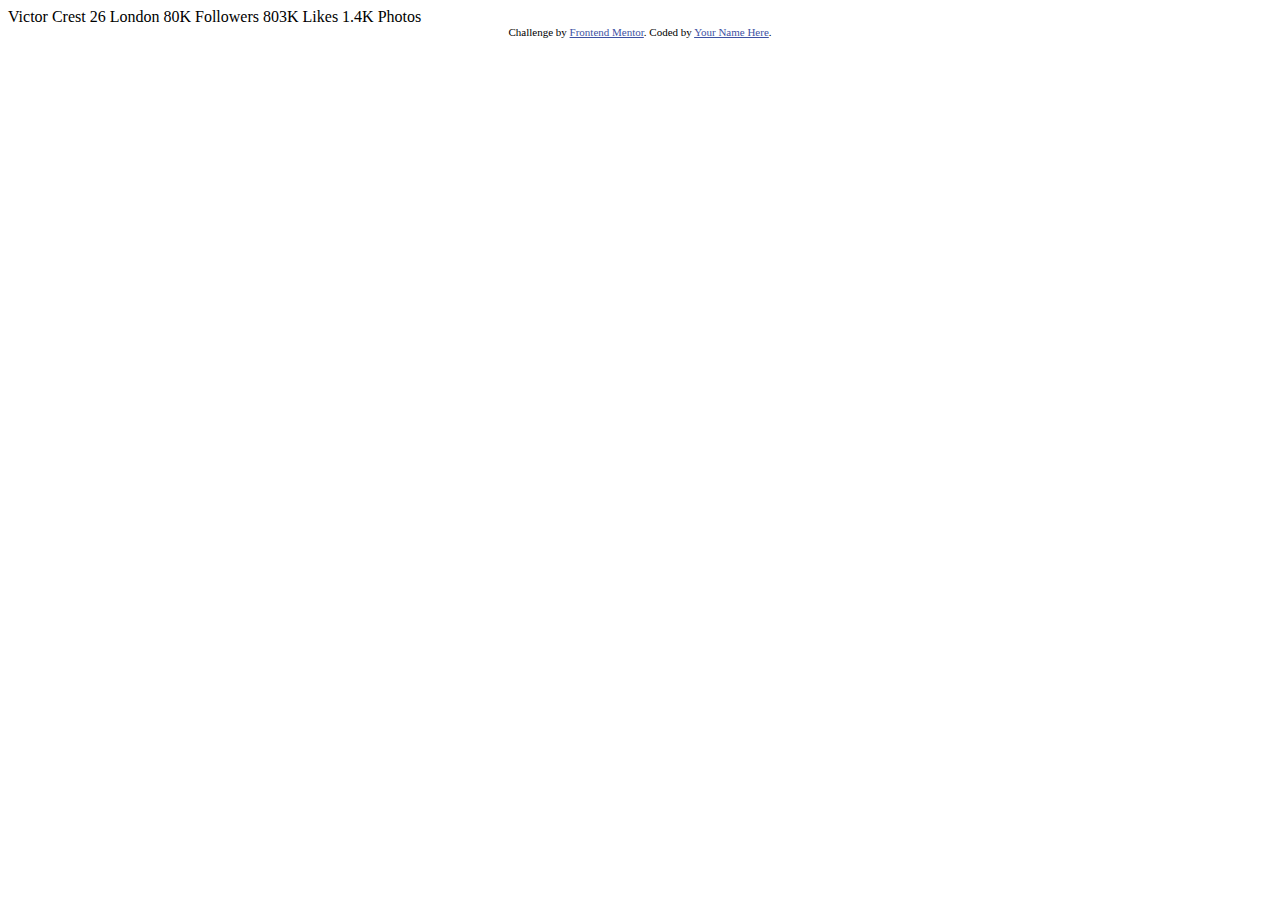
<file: html/profile-card-component-main/index.html>
<!DOCTYPE html>
<html lang="en">
<head>
  <meta charset="UTF-8">
  <meta name="viewport" content="width=device-width, initial-scale=1.0"> <!-- displays site properly based on user's device -->

  <link rel="icon" type="image/png" sizes="32x32" href="./images/favicon-32x32.png">
  
  <title>Frontend Mentor | Profile card component</title>

  <!-- Feel free to remove these styles or customise in your own stylesheet 👍 -->
  <style>
    .attribution { font-size: 11px; text-align: center; }
    .attribution a { color: hsl(228, 45%, 44%); }
  </style>
</head>
<body>
  Victor Crest
  26
  London

  80K
  Followers

  803K
  Likes

  1.4K
  Photos
  <div class="attribution">
    Challenge by <a href="https://www.frontendmentor.io?ref=challenge" target="_blank">Frontend Mentor</a>. 
    Coded by <a href="#">Your Name Here</a>.
  </div>
</body>
</html>
</file>
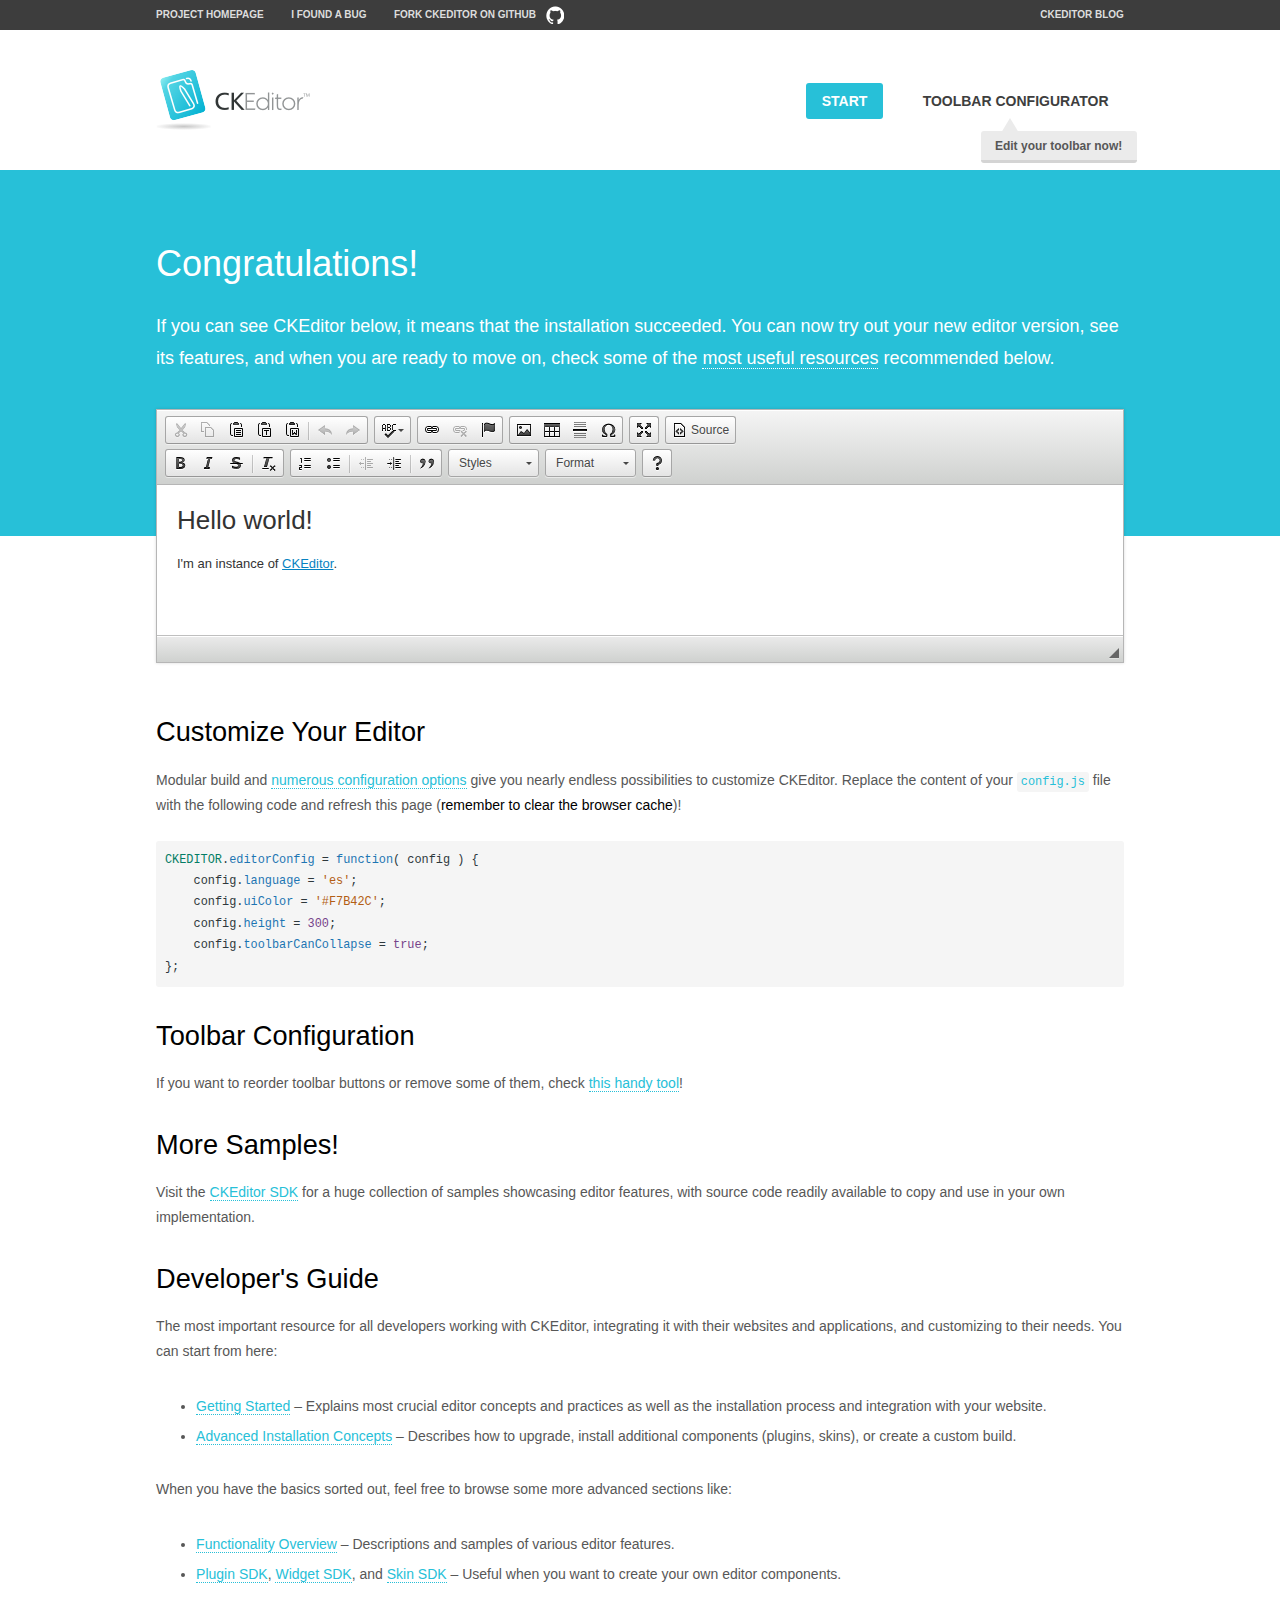
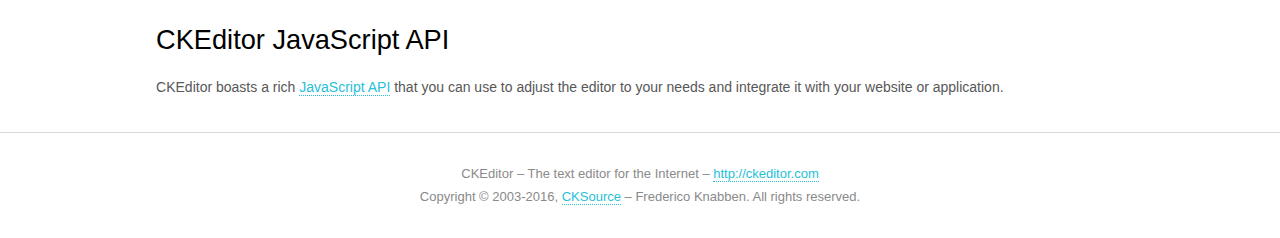
<file: login/plugins/ckeditor/samples/index.html>
<!DOCTYPE html>
<!--
Copyright (c) 2003-2016, CKSource - Frederico Knabben. All rights reserved.
For licensing, see LICENSE.md or http://ckeditor.com/license
-->
<html>
<head>
	<meta charset="utf-8">
	<title>CKEditor Sample</title>
	<script src="../ckeditor.js"></script>
	<script src="js/sample.js"></script>
	<link rel="stylesheet" href="css/samples.css">
	<link rel="stylesheet" href="toolbarconfigurator/lib/codemirror/neo.css">
</head>
<body id="main">

<nav class="navigation-a">
	<div class="grid-container">
		<ul class="navigation-a-left grid-width-70">
			<li><a href="http://ckeditor.com">Project Homepage</a></li>
			<li><a href="http://dev.ckeditor.com/">I found a bug</a></li>
			<li><a href="http://github.com/ckeditor/ckeditor-dev" class="icon-pos-right icon-navigation-a-github">Fork CKEditor on GitHub</a></li>
		</ul>
		<ul class="navigation-a-right grid-width-30">
			<li><a href="http://ckeditor.com/blog-list">CKEditor Blog</a></li>
		</ul>
	</div>
</nav>

<header class="header-a">
	<div class="grid-container">
		<h1 class="header-a-logo grid-width-30">
			<a href="index.html"><img src="img/logo.png" alt="CKEditor Sample"></a>
		</h1>

		<nav class="navigation-b grid-width-70">
			<ul>
				<li><a href="index.html" class="button-a button-a-background">Start</a></li>
				<li><a href="toolbarconfigurator/index.html" class="button-a">Toolbar configurator <span class="balloon-a balloon-a-nw">Edit your toolbar now!</span></a></li>
			</ul>
		</nav>
	</div>
</header>

<main>
	<div class="adjoined-top">
		<div class="grid-container">
			<div class="content grid-width-100">
				<h1>Congratulations!</h1>
				<p>
					If you can see CKEditor below, it means that the installation succeeded.
					You can now try out your new editor version, see its features, and when you are ready to move on, check some of the <a href="#sample-customize">most useful resources</a> recommended below.
				</p>
			</div>
		</div>
	</div>
	<div class="adjoined-bottom">
		<div class="grid-container">
			<div class="grid-width-100">
				<div id="editor">
					<h1>Hello world!</h1>
					<p>I'm an instance of <a href="http://ckeditor.com">CKEditor</a>.</p>
				</div>
			</div>
		</div>
	</div>

	<div class="grid-container">
		<div class="content grid-width-100">
			<section id="sample-customize">
				<h2>Customize Your Editor</h2>
				<p>Modular build and <a href="http://docs.ckeditor.com/#!/guide/dev_configuration">numerous configuration options</a> give you nearly endless possibilities to customize CKEditor. Replace the content of your <code><a href="../config.js">config.js</a></code> file with the following code and refresh this page (<strong>remember to clear the browser cache</strong>)!</p>
		<pre class="cm-s-neo CodeMirror"><code><span style="padding-right: 0.1px;"><span class="cm-variable">CKEDITOR</span>.<span class="cm-property">editorConfig</span> <span class="cm-operator">=</span> <span class="cm-keyword">function</span>( <span class="cm-def">config</span> ) {</span>
<span style="padding-right: 0.1px;"><span class="cm-tab">	</span><span class="cm-variable-2">config</span>.<span class="cm-property">language</span> <span class="cm-operator">=</span> <span class="cm-string">'es'</span>;</span>
<span style="padding-right: 0.1px;"><span class="cm-tab">	</span><span class="cm-variable-2">config</span>.<span class="cm-property">uiColor</span> <span class="cm-operator">=</span> <span class="cm-string">'#F7B42C'</span>;</span>
<span style="padding-right: 0.1px;"><span class="cm-tab">	</span><span class="cm-variable-2">config</span>.<span class="cm-property">height</span> <span class="cm-operator">=</span> <span class="cm-number">300</span>;</span>
<span style="padding-right: 0.1px;"><span class="cm-tab">	</span><span class="cm-variable-2">config</span>.<span class="cm-property">toolbarCanCollapse</span> <span class="cm-operator">=</span> <span class="cm-atom">true</span>;</span>
<span style="padding-right: 0.1px;">};</span></code></pre>
			</section>

			<section>
				<h2>Toolbar Configuration</h2>
				<p>If you want to reorder toolbar buttons or remove some of them, check <a href="toolbarconfigurator/index.html">this handy tool</a>!</p>
			</section>

			<section>
				<h2>More Samples!</h2>
				<p>Visit the <a href="http://sdk.ckeditor.com">CKEditor SDK</a> for a huge collection of samples showcasing editor features, with source code readily available to copy and use in your own implementation.</p>
			</section>

			<section>
				<h2>Developer's Guide</h2>
				<p>The most important resource for all developers working with CKEditor, integrating it with their websites and applications, and customizing to their needs. You can start from here:</p>
				<ul>
					<li><a href="http://docs.ckeditor.com/#!/guide/dev_installation">Getting Started</a> &ndash; Explains most crucial editor concepts and practices as well as the installation process and integration with your website.</li>
					<li><a href="http://docs.ckeditor.com/#!/guide/dev_advanced_installation">Advanced Installation Concepts</a> &ndash; Describes how to upgrade, install additional components (plugins, skins), or create a custom build.</li>
				</ul>
					<p>When you have the basics sorted out, feel free to browse some more advanced sections like:</p>
				<ul>
					<li><a href="http://docs.ckeditor.com/#!/guide/dev_features">Functionality Overview</a> &ndash; Descriptions and samples of various editor features.</li>
					<li><a href="http://docs.ckeditor.com/#!/guide/plugin_sdk_intro">Plugin SDK</a>, <a href="http://docs.ckeditor.com/#!/guide/widget_sdk_intro">Widget SDK</a>, and <a href="http://docs.ckeditor.com/#!/guide/skin_sdk_intro">Skin SDK</a> &ndash; Useful when you want to create your own editor components.</li>
				</ul>
			</section>

			<section>
				<h2>CKEditor JavaScript API</h2>
				<p>CKEditor boasts a rich <a href="http://docs.ckeditor.com/#!/api">JavaScript API</a> that you can use to adjust the editor to your needs and integrate it with your website or application.</p>
			</section>
		</div>
	</div>
</main>

<footer class="footer-a grid-container">
	<div class="grid-container">
		<p class="grid-width-100">
			CKEditor &ndash; The text editor for the Internet &ndash; <a class="samples" href="http://ckeditor.com/">http://ckeditor.com</a>
		</p>
		<p class="grid-width-100" id="copy">
			Copyright &copy; 2003-2016, <a class="samples" href="http://cksource.com/">CKSource</a> &ndash; Frederico Knabben. All rights reserved.
		</p>
	</div>
</footer>
<script>
	initSample();
</script>

</body>
</html>
</file>
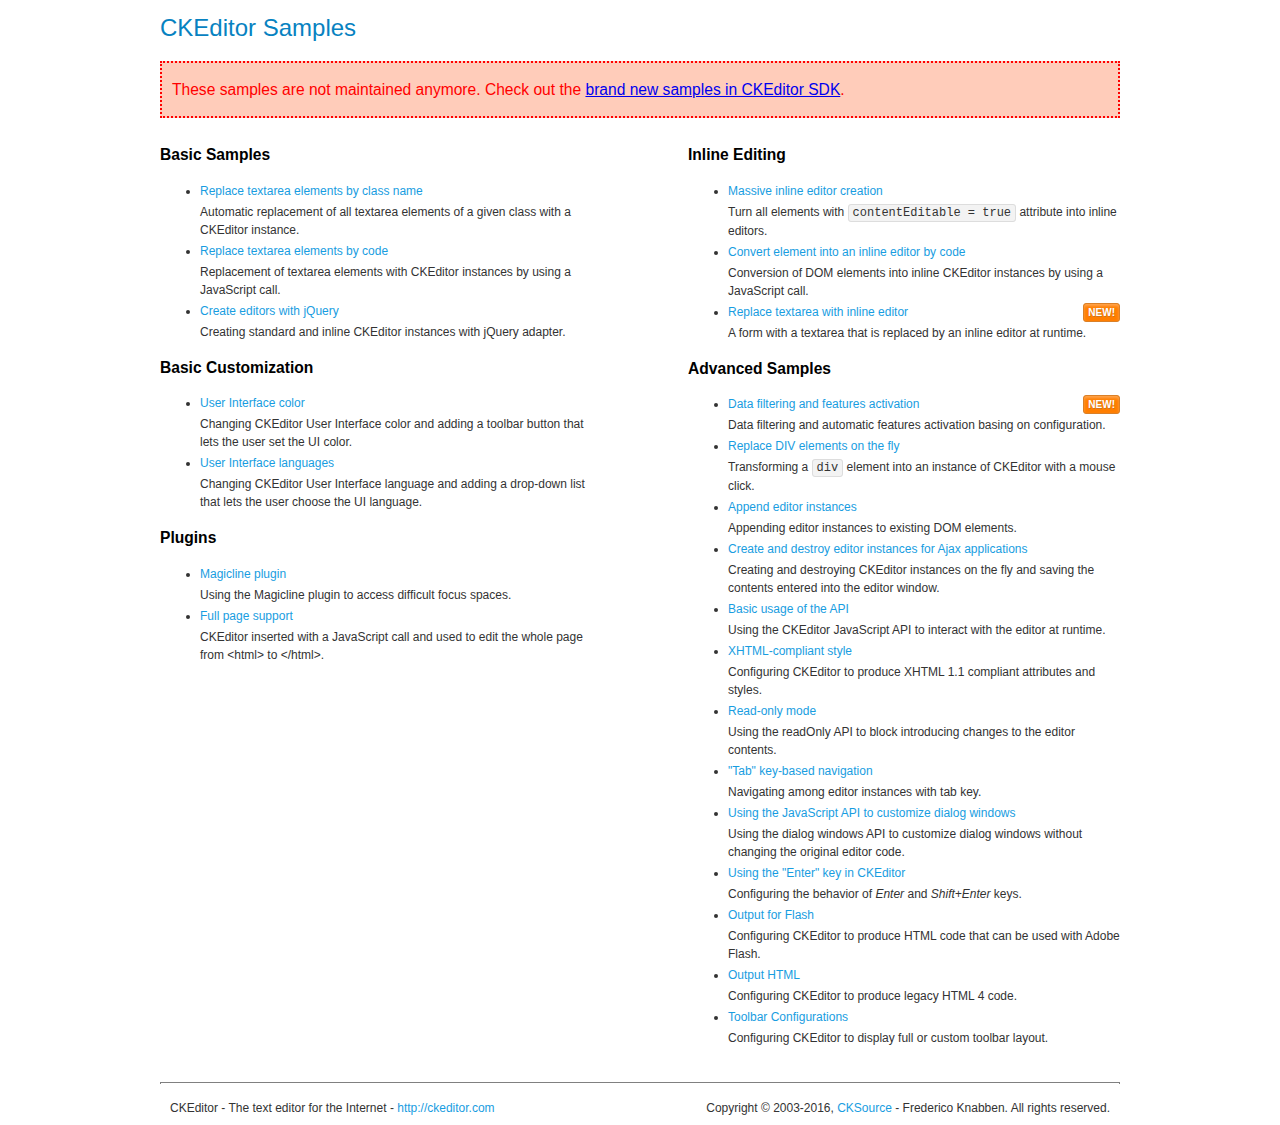
<file: login/plugins/ckeditor/samples/old/index.html>
<!DOCTYPE html>
<!--
Copyright (c) 2003-2016, CKSource - Frederico Knabben. All rights reserved.
For licensing, see LICENSE.md or http://ckeditor.com/license
-->
<html>
<head>
	<meta charset="utf-8">
	<title>CKEditor Samples</title>
	<link rel="stylesheet" href="sample.css">
</head>
<body>
	<h1 class="samples">
		CKEditor Samples
	</h1>
	<div class="warning deprecated">
		These samples are not maintained anymore. Check out the <a href="http://sdk.ckeditor.com/">brand new samples in CKEditor SDK</a>.
	</div>
	<div class="twoColumns">
		<div class="twoColumnsLeft">
			<h2 class="samples">
				Basic Samples
			</h2>
			<dl class="samples">
				<dt><a class="samples" href="replacebyclass.html">Replace textarea elements by class name</a></dt>
				<dd>Automatic replacement of all textarea elements of a given class with a CKEditor instance.</dd>

				<dt><a class="samples" href="replacebycode.html">Replace textarea elements by code</a></dt>
				<dd>Replacement of textarea elements with CKEditor instances by using a JavaScript call.</dd>

				<dt><a class="samples" href="jquery.html">Create editors with jQuery</a></dt>
				<dd>Creating standard and inline CKEditor instances with jQuery adapter.</dd>
			</dl>

			<h2 class="samples">
				Basic Customization
			</h2>
			<dl class="samples">
				<dt><a class="samples" href="uicolor.html">User Interface color</a></dt>
				<dd>Changing CKEditor User Interface color and adding a toolbar button that lets the user set the UI color.</dd>

				<dt><a class="samples" href="uilanguages.html">User Interface languages</a></dt>
				<dd>Changing CKEditor User Interface language and adding a drop-down list that lets the user choose the UI language.</dd>
			</dl>


			<h2 class="samples">Plugins</h2>
<dl class="samples">
<dt><a class="samples" href="magicline/magicline.html">Magicline plugin</a></dt>
<dd>Using the Magicline plugin to access difficult focus spaces.</dd>

<dt><a class="samples" href="wysiwygarea/fullpage.html">Full page support</a></dt>
<dd>CKEditor inserted with a JavaScript call and used to edit the whole page from &lt;html&gt; to &lt;/html&gt;.</dd>
</dl>
		</div>
		<div class="twoColumnsRight">
			<h2 class="samples">
				Inline Editing
			</h2>
			<dl class="samples">
				<dt><a class="samples" href="inlineall.html">Massive inline editor creation</a></dt>
				<dd>Turn all elements with <code>contentEditable = true</code> attribute into inline editors.</dd>

				<dt><a class="samples" href="inlinebycode.html">Convert element into an inline editor by code</a></dt>
				<dd>Conversion of DOM elements into inline CKEditor instances by using a JavaScript call.</dd>

				<dt><a class="samples" href="inlinetextarea.html">Replace textarea with inline editor</a> <span class="new">New!</span></dt>
				<dd>A form with a textarea that is replaced by an inline editor at runtime.</dd>

				
			</dl>

			<h2 class="samples">
				Advanced Samples
			</h2>
			<dl class="samples">
				<dt><a class="samples" href="datafiltering.html">Data filtering and features activation</a> <span class="new">New!</span></dt>
				<dd>Data filtering and automatic features activation basing on configuration.</dd>

				<dt><a class="samples" href="divreplace.html">Replace DIV elements on the fly</a></dt>
				<dd>Transforming a <code>div</code> element into an instance of CKEditor with a mouse click.</dd>

				<dt><a class="samples" href="appendto.html">Append editor instances</a></dt>
				<dd>Appending editor instances to existing DOM elements.</dd>

				<dt><a class="samples" href="ajax.html">Create and destroy editor instances for Ajax applications</a></dt>
				<dd>Creating and destroying CKEditor instances on the fly and saving the contents entered into the editor window.</dd>

				<dt><a class="samples" href="api.html">Basic usage of the API</a></dt>
				<dd>Using the CKEditor JavaScript API to interact with the editor at runtime.</dd>

				<dt><a class="samples" href="xhtmlstyle.html">XHTML-compliant style</a></dt>
				<dd>Configuring CKEditor to produce XHTML 1.1 compliant attributes and styles.</dd>

				<dt><a class="samples" href="readonly.html">Read-only mode</a></dt>
				<dd>Using the readOnly API to block introducing changes to the editor contents.</dd>

				<dt><a class="samples" href="tabindex.html">"Tab" key-based navigation</a></dt>
				<dd>Navigating among editor instances with tab key.</dd>


				
<dt><a class="samples" href="dialog/dialog.html">Using the JavaScript API to customize dialog windows</a></dt>
<dd>Using the dialog windows API to customize dialog windows without changing the original editor code.</dd>

<dt><a class="samples" href="enterkey/enterkey.html">Using the &quot;Enter&quot; key in CKEditor</a></dt>
<dd>Configuring the behavior of <em>Enter</em> and <em>Shift+Enter</em> keys.</dd>

<dt><a class="samples" href="htmlwriter/outputforflash.html">Output for Flash</a></dt>
<dd>Configuring CKEditor to produce HTML code that can be used with Adobe Flash.</dd>

<dt><a class="samples" href="htmlwriter/outputhtml.html">Output HTML</a></dt>
<dd>Configuring CKEditor to produce legacy HTML 4 code.</dd>

<dt><a class="samples" href="toolbar/toolbar.html">Toolbar Configurations</a></dt>
<dd>Configuring CKEditor to display full or custom toolbar layout.</dd>

			</dl>
		</div>
	</div>
	<div id="footer">
		<hr>
		<p>
			CKEditor - The text editor for the Internet - <a class="samples" href="http://ckeditor.com/">http://ckeditor.com</a>
		</p>
		<p id="copy">
			Copyright &copy; 2003-2016, <a class="samples" href="http://cksource.com/">CKSource</a> - Frederico Knabben. All rights reserved.
		</p>
	</div>
</body>
</html>
</file>
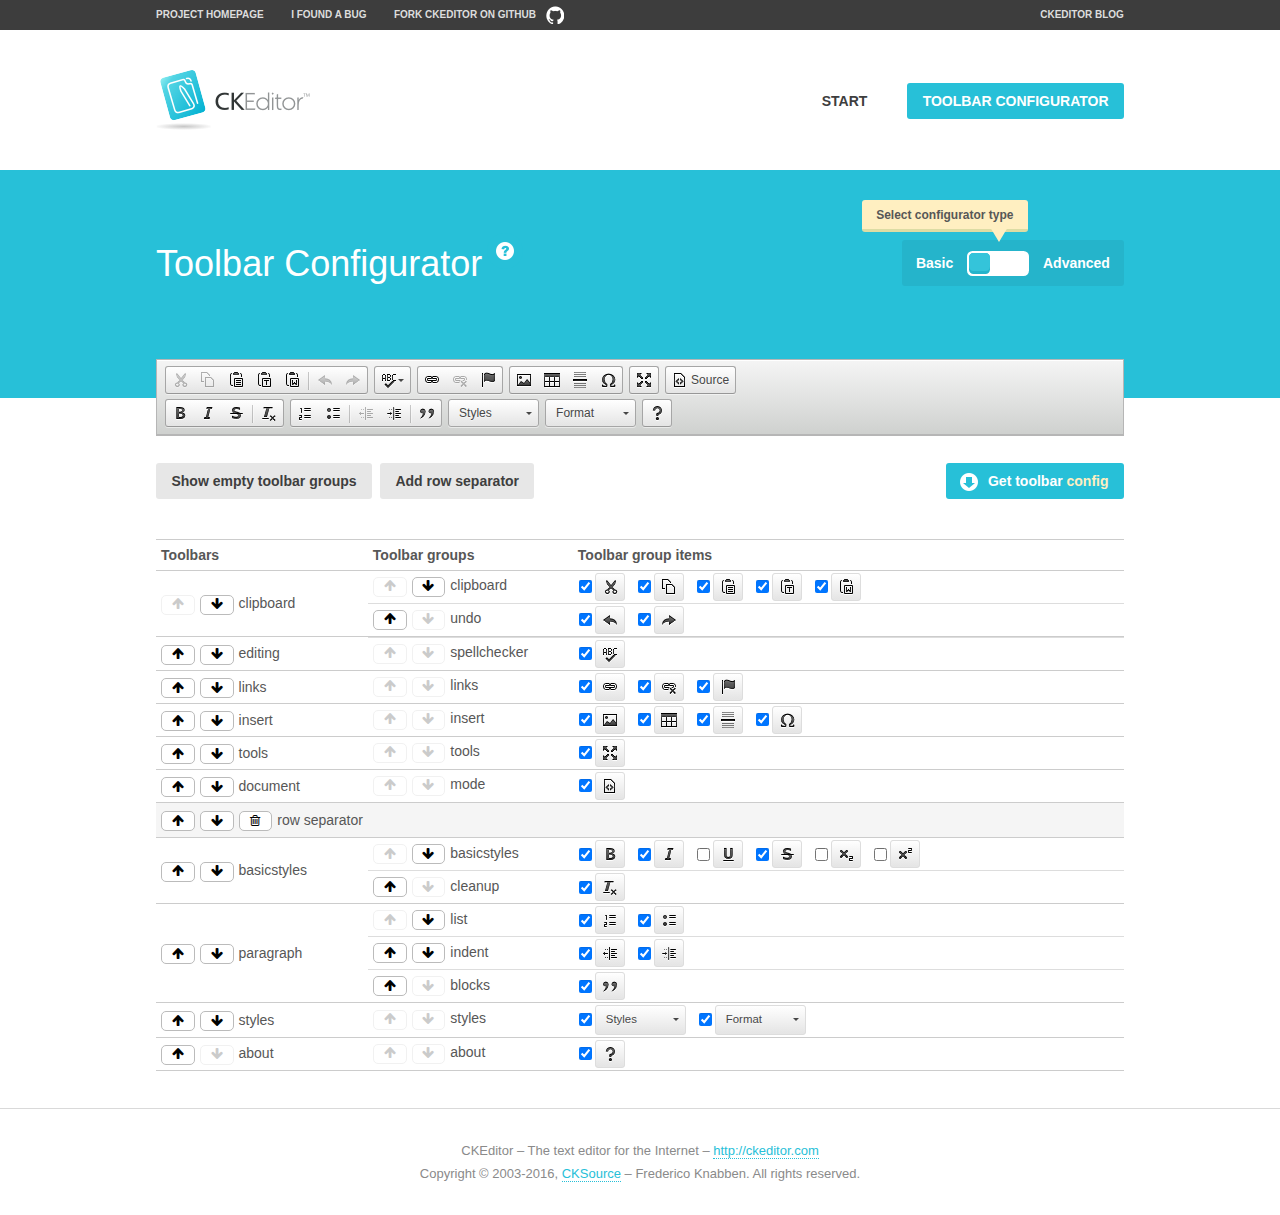
<file: login/plugins/ckeditor/samples/toolbarconfigurator/index.html>
<!DOCTYPE html>
<!--
Copyright (c) 2003-2016, CKSource - Frederico Knabben. All rights reserved.
For licensing, see LICENSE.md or http://ckeditor.com/license
-->
<!--[if IE 8]><html class="ie8"><![endif]-->
<!--[if gt IE 8]><html><![endif]-->
<!--[if !IE]><!--><html><!--<![endif]-->
<head>
	<meta charset="utf-8">
	<title>Toolbar Configurator</title>
	<script src="../../ckeditor.js"></script>
	<script>
		if ( CKEDITOR.env.ie && CKEDITOR.env.version < 9 )
			CKEDITOR.tools.enableHtml5Elements( document );
	</script>
	<link rel="stylesheet" href="lib/codemirror/codemirror.css">
	<link rel="stylesheet" href="lib/codemirror/show-hint.css">
	<link rel="stylesheet" href="lib/codemirror/neo.css">
	<link rel="stylesheet" href="css/fontello.css">
	<link rel="stylesheet" href="../css/samples.css">
</head>
<body id="toolbar">

<nav class="navigation-a">
	<div class="grid-container">
		<ul class="navigation-a-left grid-width-70">
			<li><a href="http://ckeditor.com">Project Homepage</a></li>
			<li><a href="http://dev.ckeditor.com/">I found a bug</a></li>
			<li><a href="http://github.com/ckeditor/ckeditor-dev" class="icon-pos-right icon-navigation-a-github">Fork CKEditor on GitHub</a></li>
		</ul>
		<ul class="navigation-a-right grid-width-30">
			<li><a href="http://ckeditor.com/blog-list">CKEditor Blog</a></li>
		</ul>
	</div>
</nav>

<header class="header-a">
	<div class="grid-container">
		<h1 class="header-a-logo grid-width-30">
			<a href="../index.html"><img src="../img/logo.png" alt="CKEditor Logo"></a>
		</h1>
		<nav class="navigation-b grid-width-70">
			<ul>
				<li><a href="../index.html"  class="button-a">Start</a></li>
				<li><a href="index.html"  class="button-a button-a-background">Toolbar configurator</a></li>
			</ul>
		</nav>
	</div>
</header>

<main>
	<div class="adjoined-top">
		<div class="grid-container">
			<div class="content grid-width-100">
				<div class="grid-container-nested">
					<h1 class="grid-width-60">
						Toolbar Configurator
						<a href="#help-content" type="button" title="Configurator help" id="help" class="button-a button-a-background button-a-no-text icon-pos-left icon-question-mark">Help</a>
					</h1>

					<div class="grid-width-40 grid-switch-magic">
						<div class="switch">
							<span class="balloon-a balloon-a-se">Select configurator type</span>
							<input type="radio" name="radio" data-num="1" id="radio-basic" />
							<input type="radio" name="radio" data-num="2" id="radio-advanced" />
							<label data-for="1" for="radio-basic">Basic</label>
							<span class="switch-inner">
								<span class="handler"></span>
							</span>
							<label data-for="2" for="radio-advanced">Advanced</label>
						</div>
					</div>
				</div>
			</div>
		</div>
	</div>
	<div class="adjoined-bottom">
		<div class="grid-container">
			<div class="grid-width-100">
				<div class="editors-container">
					<div id="editor-basic"></div>
					<div id="editor-advanced"></div>
				</div>
			</div>
		</div>
	</div>

	<div class="grid-container configurator">
		<div class="content grid-width-100">
			<div class="configurator">
				<div>
					<div id="toolbarModifierWrapper"></div>
				</div>
			</div>
		</div>
	</div>

	<div id="help-content">
		<div class="grid-container">
			<div class="grid-width-100">
				<h2>What Am I Doing Here?</h2>

				<div class="grid-container grid-container-nested">
					<div class="basic">
						<div class="grid-width-50">
							<p>Arrange <a href="http://docs.ckeditor.com/#!/api/CKEDITOR.config-cfg-toolbarGroups">toolbar groups</a>, toggle <a href="http://docs.ckeditor.com/#!/api/CKEDITOR.config-cfg-removeButtons">button visibility</a> according to your needs and get your toolbar configuration.</p>
							<p>You can replace the content of the <a href="../../config.js"><code>config.js</code></a> file with the generated configuration. If you already set some configuration options you will need to merge both configurations.</p>
						</div>
						<div class="grid-width-50">
							<p>Read more about different ways of <a href="http://docs.ckeditor.com/#!/guide/dev_configuration">setting configuration</a> and do not forget about <strong>clearing browser cache</strong>.</p>
							<p>Arranging toolbar groups is the recommended way of configuring the toolbar, but if you need more freedom you can use the <a href="#advanced">advanced configurator</a>.</p>
						</div>
					</div>
					<div class="advanced" style="display: none;">
						<div class="grid-width-50">
							<p>With this code editor you can edit your <a href="http://docs.ckeditor.com/#!/api/CKEDITOR.config-cfg-toolbar">toolbar configuration</a> live.</p>
							<p>You can replace the content of the <a href="../../config.js"><code>config.js</code></a> file with the generated configuration. If you already set some configuration options you will need to merge both configurations.</p>
						</div>
						<div class="grid-width-50">
							<p>Read more about different ways of <a href="http://docs.ckeditor.com/#!/guide/dev_configuration">setting configuration</a> and do not forget about <strong>clearing browser cache</strong>.</p>
						</div>
					</div>
				</div>

				<p class="grid-container grid-container-nested">
					<button type="button" class="help-content-close grid-width-100 button-a button-a-background">Got it. Let's play!</button>
				</p>
			</div>
		</div>
	</div>
</main>

<footer class="footer-a grid-container">
	<p class="grid-width-100">
		CKEditor &ndash; The text editor for the Internet &ndash; <a class="samples" href="http://ckeditor.com/">http://ckeditor.com</a>
	</p>
	<p class="grid-width-100" id="copy">
		Copyright &copy; 2003-2016, <a class="samples" href="http://cksource.com/">CKSource</a> &ndash; Frederico Knabben. All rights reserved.
	</p>
</footer>

<script src="lib/codemirror/codemirror.js"></script>
<script src="lib/codemirror/javascript.js"></script>
<script src="lib/codemirror/show-hint.js"></script>

<script src="js/fulltoolbareditor.js"></script>
<script src="js/abstracttoolbarmodifier.js"></script>
<script src="js/toolbarmodifier.js"></script>
<script src="js/toolbartextmodifier.js"></script>
<script src="../js/sf.js"></script>

<script>
	( function() {
		'use strict';

		var mode = ( window.location.hash.substr( 1 ) === 'advanced' ) ? 'advanced' : 'basic',
			configuratorSection = CKEDITOR.document.findOne( 'main > .grid-container.configurator' ),
			basicInstruction = CKEDITOR.document.findOne( '#help-content .basic' ),
			advancedInstruction = CKEDITOR.document.findOne( '#help-content .advanced' ),

			// Configurator mode switcher.
			modeSwitchBasic = CKEDITOR.document.getById( 'radio-basic' ),
			modeSwitchAdvanced = CKEDITOR.document.getById( 'radio-advanced' );

		// Initial setup
		function updateSwitcher() {
			if ( mode === 'advanced' ) {
				modeSwitchAdvanced.$.checked = true;
			} else {
				modeSwitchBasic.$.checked = true;
			}
		}

		updateSwitcher();

		CKEDITOR.document.getWindow().on( 'hashchange', function( e ) {
			var hash = window.location.hash.substr( 1 );
			if ( !( hash === 'advanced' || hash === 'basic' ) ) {
				return;
			}
			mode = hash;
			onToolbarsDone( mode );
		} );

		CKEDITOR.document.getWindow().on( 'resize', function() {
			updateToolbar( ( mode === 'basic' ? toolbarModifier : toolbarTextModifier )[ 'editorInstance' ] );
		} );

		function onRefresh( modifier ) {
			modifier = modifier || this;

			if ( mode === 'basic' && modifier instanceof ToolbarConfigurator.ToolbarTextModifier ) {
				return;
			}

			// CodeMirror container becomes visible, so we need to refresh and to avoid rendering problems.
			if ( mode === 'advanced' && modifier instanceof ToolbarConfigurator.ToolbarTextModifier ) {
				modifier.codeContainer.refresh();
			}

			updateToolbar( modifier.editorInstance );
		}

		function updateToolbar( editor ) {
			var editorContainer = editor.container;

			// Not always editor is loaded.
			if ( !editorContainer ) {
				return;
			}

			var displayStyle = editorContainer.getStyle( 'display' );

			editorContainer.setStyle( 'display', 'block' );

			var newHeight = editorContainer.getSize( 'height' );

			var newMarginTop = parseInt( editorContainer.getComputedStyle( 'margin-top' ), 10 );
			newMarginTop = ( isNaN( newMarginTop ) ? 0 : Number( newMarginTop ) );

			var newMarginBottom = parseInt( editorContainer.getComputedStyle( 'margin-bottom' ), 10 );
			newMarginBottom = ( isNaN( newMarginBottom ) ? 0 : Number( newMarginBottom ) );

			var result = newHeight + newMarginTop + newMarginBottom;

			editorContainer.setStyle( 'display', displayStyle );

			editor.container.getAscendant( 'div' ).setStyle( 'height', result + 'px' );
		}

		var toolbarModifier = new ToolbarConfigurator.ToolbarModifier( 'editor-basic' );

		var done = 0;
		toolbarModifier.init( onToolbarInit );
		toolbarModifier.onRefresh = onRefresh;

		CKEDITOR.document.getById( 'toolbarModifierWrapper' ).append( toolbarModifier.mainContainer );

		var toolbarTextModifier = new ToolbarConfigurator.ToolbarTextModifier( 'editor-advanced' );
		toolbarTextModifier.init( onToolbarInit );
		toolbarTextModifier.onRefresh = onRefresh;

		function onToolbarInit() {
			if ( ++done === 2 ) {
				onToolbarsDone();

				positionSticky.watch( CKEDITOR.document.findOne( '.toolbar' ), function() {
					return mode === 'advanced';
				} );
			}
		}

		function onToolbarsDone() {
			if ( mode === 'basic' ) {
				toggleModeBasic( false );
			} else {
				toggleModeAdvanced( false );
			}

			updateSwitcher();

			setTimeout( function() {
				CKEDITOR.document.findOne( '.editors-container' ).addClass( 'active' );
				CKEDITOR.document.findOne( '#toolbarModifierWrapper' ).addClass( 'active' );
			}, 200 );
		}

		CKEDITOR.document.getById( 'toolbarModifierWrapper' ).append( toolbarTextModifier.mainContainer );

		function toogleModeSwitch( onElement, offElement, onModifier, offModifier ) {
			onElement.addClass( 'fancy-button-active' );
			offElement.removeClass( 'fancy-button-active' );

			onModifier.showUI();
			offModifier.hideUI();
		}

		function toggleModeBasic( callOnRefresh ) {
			callOnRefresh = ( callOnRefresh !== false );
			mode = 'basic';
			window.location.hash = '#basic';
			toogleModeSwitch( modeSwitchBasic, modeSwitchAdvanced, toolbarModifier, toolbarTextModifier );

			configuratorSection.removeClass( 'freed-width' );
			basicInstruction.show();
			advancedInstruction.hide();

			callOnRefresh && onRefresh( toolbarModifier );
		}

		function toggleModeAdvanced( callOnRefresh ) {
			callOnRefresh = ( callOnRefresh !== false );
			mode = 'advanced';
			window.location.hash = '#advanced';
			toogleModeSwitch( modeSwitchAdvanced, modeSwitchBasic, toolbarTextModifier, toolbarModifier );

			configuratorSection.addClass( 'freed-width' );
			advancedInstruction.show();
			basicInstruction.hide();

			callOnRefresh && onRefresh( toolbarTextModifier );
		}

		modeSwitchBasic.on( 'click', toggleModeBasic );
		modeSwitchAdvanced.on( 'click', toggleModeAdvanced );

		//
		// Position:sticky for the toolbar.
		//

		// Will make elements behave like they were styled with position:sticky.
		var positionSticky = {
			// Store object: {
			// 		element: CKEDITOR.dom.element, // Element which will float.
			// 		placeholder: CKEDITOR.dom.element, // Placeholder which is place to prevent page bounce.
			// 		isFixed: boolean // Whether element float now.
			// }
			watched: [],

			active: [],

			staticContainer: null,

			init: function() {
				var element = CKEDITOR.dom.element.createFromHtml(
					'<div class="staticContainer">' +
						'<div class="grid-container" >' +
							'<div class="grid-width-100">' +
								'<div class="inner"></div>' +
							'</div>' +
						'</div>' +
					'</div>' );

				this.staticContainer = element.findOne( '.inner' );

				CKEDITOR.document.getBody().append( element );
			},

			watch: function( element, preventFunc ) {
				this.watched.push( {
					element: element,
					placeholder: new CKEDITOR.dom.element( 'div' ),
					isFixed: false,
					preventFunc: preventFunc
				} );
			},

			checkAll: function() {
				for ( var i = 0; i < this.watched.length; i++ ) {
					this.check( this.watched[ i ] );
				}
			},

			check: function( element ) {
				var isFixed = element.isFixed;
				var shouldBeFixed = this.shouldBeFixed( element );

				// Nothing to be done.
				if ( isFixed === shouldBeFixed ) {
					return;
				}

				var placeholder = element.placeholder;

				if ( isFixed ) {
					// Unfixing.

					element.element.insertBefore( placeholder );
					placeholder.remove();

					element.element.removeStyle( 'margin' );

					this.active.splice( CKEDITOR.tools.indexOf( this.active, element ), 1 );

				} else {
					// Fixing.
					placeholder.setStyle( 'width', element.element.getSize( 'width' ) + 'px' );
					placeholder.setStyle( 'height', element.element.getSize( 'height' ) + 'px' );
					placeholder.setStyle( 'margin-bottom', element.element.getComputedStyle( 'margin-bottom' ) );
					placeholder.setStyle( 'display', element.element.getComputedStyle( 'display' ) );
					placeholder.insertAfter( element.element );

					this.staticContainer.append( element.element );

					this.active.push( element );
				}

				element.isFixed = !element.isFixed;
			},

			shouldBeFixed: function( element ) {
				if ( element.preventFunc && element.preventFunc() ) {
					return false;
				}

				// If element is already fixed we are checking it's placeholder.
				var related = ( element.isFixed ? element.placeholder : element.element ),
					clientRect = related.$.getBoundingClientRect(),
					staticHeight = this.staticContainer.getSize('height' ),
					elemHeight = element.element.getSize( 'height' );

				if ( element.isFixed ) {
					return ( clientRect.top + elemHeight < staticHeight );
				} else {
					return ( clientRect.top < staticHeight );
				}
			}
		};

		positionSticky.init();

		CKEDITOR.document.getWindow().on( 'scroll',
			new CKEDITOR.tools.eventsBuffer( 100, positionSticky.checkAll, positionSticky ).input
		);

		// Make the toolbar sticky.
		positionSticky.watch( CKEDITOR.document.findOne( '.editors-container' ) );

		// Help button and help-content.
		( function() {
			var helpButton = CKEDITOR.document.getById( 'help' ),
				helpContent = CKEDITOR.document.getById( 'help-content' );

			// Don't show help button on IE8 because it's unsupported by Pico Modal.
			if ( CKEDITOR.env.ie && CKEDITOR.env.version == 8 ) {
				helpButton.hide();
			} else {
				// Display help modal when the button is clicked.
				helpButton.on( 'click', function( evt ) {
					SF.modal( {
						// Clone modal content from DOM.
						content: helpContent.getHtml(),

						afterCreate: function( modal ) {
							// Enable modal content button to close the modal.
							new CKEDITOR.dom.element( modal.modalElem() ).findOne( '.help-content-close' ).once( 'click', modal.close );
						}
					} ).show();
				} );
			}
		} )();
	} )();
</script>
</body>
</html>
</file>
<file: login/plugins/ckeditor/samples/css/samples.css>
/**
 * @license Copyright (c) 2003-2016, CKSource - Frederico Knabben. All rights reserved.
 * For licensing, see LICENSE.md or http://ckeditor.com/license
 */
@media (max-width: 900px) {
  .global-is-mobile-hidden {
    display: none !important;
  }
}
article,
aside,
details,
figcaption,
figure,
footer,
header,
hgroup,
main,
menu,
nav,
section {
  display: block;
}
body,
html {
  margin: 0;
  padding: 0;
  font: 16px / 1.8 Arial, 'Helvetica Neue', Helvetica, sans-serif;
  font-weight: 300;
  color: #575757;
}
.grid-width-10 {
  width: 10%;
}
.grid-width-20 {
  width: 20%;
}
.grid-width-30 {
  width: 30%;
}
.grid-width-40 {
  width: 40%;
}
.grid-width-50 {
  width: 50%;
}
.grid-width-60 {
  width: 60%;
}
.grid-width-70 {
  width: 70%;
}
.grid-width-80 {
  width: 80%;
}
.grid-width-90 {
  width: 90%;
}
.grid-width-100 {
  width: 100%;
}
@media (max-width: 900px) {
  .grid-width-10,
  .grid-width-20,
  .grid-width-30,
  .grid-width-40,
  .grid-width-50,
  .grid-width-60,
  .grid-width-70,
  .grid-width-80,
  .grid-width-90,
  .grid-width-100 {
    width: 100%;
  }
}
*[class*="grid-width"] {
  -webkit-box-sizing: border-box;
  -moz-box-sizing: border-box;
  box-sizing: border-box;
  padding-left: 4%;
  padding-right: 4%;
  float: left;
}
*[class*="grid-width"]:after,
.grid-container:after,
*[class*="grid-width"]:before,
.grid-container:before {
  content: '';
  display: block;
  overflow: hidden;
  visibility: hidden;
  font-size: 0;
  line-height: 0;
  width: 0;
  height: 0;
}
*[class*="grid-width"]:after,
.grid-container:after {
  clear: both;
}
.grid-container {
  -webkit-box-sizing: border-box;
  -moz-box-sizing: border-box;
  box-sizing: border-box;
  margin-left: auto;
  margin-right: auto;
}
.grid-container-nested *[class*="grid-width"]:first-child {
  padding-left: 0;
}
.grid-container-nested *[class*="grid-width"]:last-child {
  padding-right: 0;
}
@media (max-width: 900px) {
  .grid-container-nested *[class*="grid-width"]:first-child {
    padding-left: 4%;
  }
  .grid-container-nested *[class*="grid-width"]:last-child {
    padding-right: 4%;
  }
}
.header-a {
  min-height: 140px;
  overflow: hidden;
}
.header-a .header-a-logo {
  margin: 40px 0 0;
}
@media (max-width: 900px) {
  .header-a .header-a-logo {
    text-align: center;
  }
}
.header-a .header-a-logo img {
  border: transparent;
}
.navigation-a {
  height: 30px;
  background: #3d3d3d;
  position: absolute;
  left: 0;
  right: 0;
  top: 0;
  padding: 0;
  overflow: hidden;
}
@media (max-width: 900px) {
  .navigation-a {
    text-align: center;
  }
}
.navigation-a ul {
  list-style: none;
  margin: 0;
  overflow: hidden;
}
.navigation-a ul li,
.navigation-a ul li a {
  display: inline-block;
}
@media (max-width: 900px) {
  .navigation-a ul {
    width: auto;
    text-overflow: ellipsis;
    white-space: nowrap;
    display: inline-block;
    float: none;
  }
  .navigation-a ul:before,
  .navigation-a ul:after {
    display: none;
  }
}
.navigation-a ul.navigation-a-left {
  text-align: left;
}
@media (max-width: 900px) {
  .navigation-a ul.navigation-a-left {
    padding-right: 0;
  }
}
.navigation-a ul.navigation-a-right {
  text-align: right;
}
@media (max-width: 900px) {
  .navigation-a ul.navigation-a-right {
    padding-left: 23px;
  }
}
.navigation-a ul li + li {
  margin-left: 23px;
}
.navigation-a ul li a {
  font-size: 10px;
  font-size: 0.625rem;
  line-height: 18px;
  line-height: 1.13rem;
  line-height: 30px;
  float: left;
  color: #dddddd;
  font-weight: bold;
  text-decoration: none;
  text-transform: uppercase;
}
.navigation-a ul li a:hover {
  cursor: pointer;
  color: #ffffff;
}
.icon-navigation-a-github:before,
.icon-navigation-a-github:after {
  background-image: url("[data-uri]");
}
.navigation-b {
  text-align: right;
  margin: 52px 0 0;
  overflow: visible;
}
@media (max-width: 900px) {
  .navigation-b {
    text-align: center;
    margin-top: 20px;
    padding: 0;
  }
}
.navigation-b ul {
  padding: 0;
  list-style: none;
  margin: 0;
  overflow: visible;
}
.navigation-b ul li,
.navigation-b ul li a {
  display: inline-block;
}
@media (max-width: 900px) {
  .navigation-b ul {
    display: table;
    width: 100%;
    padding-bottom: 1.5em;
  }
}
@media (max-width: 900px) {
  .navigation-b ul li {
    display: table-row;
  }
}
.navigation-b ul li + li {
  margin-left: 20px;
}
@media (max-width: 900px) {
  .navigation-b ul li + li {
    margin-left: 0;
  }
}
.navigation-b ul li a {
  -webkit-box-sizing: border-box;
  -moz-box-sizing: border-box;
  box-sizing: border-box;
  text-transform: uppercase;
  text-decoration: none;
  outline: none;
}
@media (max-width: 900px) {
  .navigation-b ul li a {
    width: 100%;
    -webkit-border-radius: 0;
    -webkit-background-clip: padding-box;
    -moz-border-radius: 0;
    -moz-background-clip: padding;
    border-radius: 0;
    background-clip: padding-box;
  }
}
.footer-a {
  font-size: 13px;
  font-size: 0.8125rem;
  line-height: 23.4px;
  line-height: 1.46rem;
  padding-top: 2.25em;
  padding-bottom: 2.25em;
  overflow: hidden;
  color: #8a8a8a;
}
.footer-a a {
  color: #27c0d8;
  text-decoration: none;
  border-bottom: 1px dotted #27c0d8;
}
.footer-a a:hover {
  color: #23adc2;
}
.footer-a p {
  margin: 0;
  display: inline-block;
  text-align: center;
}
.content {
  font-size: 14px;
  font-size: 0.875rem;
  line-height: 25.2px;
  line-height: 1.57rem;
  overflow: hidden;
  padding-top: 1.5em;
  padding-bottom: 1.5em;
}
.content p {
  margin: 0.75em 0;
}
.content ul,
.content ol,
.content pre,
.content blockquote,
.content textarea:not([class^="cke"]),
.content .cke {
  margin: 1.875em 0;
}
.content code,
.content kbd {
  -webkit-border-radius: 3px;
  -webkit-background-clip: padding-box;
  -moz-border-radius: 3px;
  -moz-background-clip: padding;
  border-radius: 3px;
  background-clip: padding-box;
  padding: 3px 4px;
}
.content pre,
.content code,
.content kbd,
.content blockquote {
  background: #f5f5f5;
}
.content blockquote,
.content pre {
  background: none;
  border-left: 4px solid #27c0d8;
  padding: 1.5em 2.25em;
}
.content p a,
.content ul a,
.content ol a,
.content blockquote a,
.content h1 a,
.content h2 a,
.content h3 a,
.content h4 a,
.content h5 a {
  color: #27c0d8;
  text-decoration: none;
  border-bottom: 1px dotted #27c0d8;
}
.content p a:hover,
.content ul a:hover,
.content ol a:hover,
.content blockquote a:hover,
.content h1 a:hover,
.content h2 a:hover,
.content h3 a:hover,
.content h4 a:hover,
.content h5 a:hover {
  color: #23adc2;
}
.content h1,
.content h2,
.content h3,
.content h4,
.content h5 {
  color: #000;
  font-weight: 100;
}
.content h1 code,
.content h2 code,
.content h3 code,
.content h4 code,
.content h5 code,
.content h1 kbd,
.content h2 kbd,
.content h3 kbd,
.content h4 kbd,
.content h5 kbd {
  font-size: inherit;
}
.content h1 a.content-heading-anchor,
.content h2 a.content-heading-anchor,
.content h3 a.content-heading-anchor,
.content h4 a.content-heading-anchor,
.content h5 a.content-heading-anchor {
  font-weight: 100;
  vertical-align: middle;
  opacity: 0;
  border: 0;
}
.content h1:hover a.content-heading-anchor,
.content h2:hover a.content-heading-anchor,
.content h3:hover a.content-heading-anchor,
.content h4:hover a.content-heading-anchor,
.content h5:hover a.content-heading-anchor {
  opacity: 1;
}
.content h1:target a,
.content h2:target a,
.content h3:target a,
.content h4:target a,
.content h5:target a {
  -webkit-animation: targetLinkOpacity 0.5s linear alternate;
  -moz-animation: targetLinkOpacity 0.5s linear alternate;
  -o-animation: targetLinkOpacity 0.5s linear alternate;
  animation: targetLinkOpacity 0.5s linear alternate;
  opacity: 1;
}
.content input,
.content select,
.content textarea:not([class^="cke"]) {
  -webkit-border-radius: 3px;
  -webkit-background-clip: padding-box;
  -moz-border-radius: 3px;
  -moz-background-clip: padding;
  border-radius: 3px;
  background-clip: padding-box;
  -webkit-box-shadow: inset 0 1px 1px rgba(0, 0, 0, 0.08);
  -moz-box-shadow: inset 0 1px 1px rgba(0, 0, 0, 0.08);
  box-shadow: inset 0 1px 1px rgba(0, 0, 0, 0.08);
  font: inherit;
  color: inherit;
  border: 1px solid #d9d9d9;
  padding: .2em .5em;
}
.content input:focus,
.content select:focus,
.content textarea:not([class^="cke"]):focus {
  border-color: #66afe9;
  outline: 0;
  -webkit-box-shadow: inset 0 1px 1px rgba(0, 0, 0, 0.08), 0 0 8px #93c6ef;
  -moz-box-shadow: inset 0 1px 1px rgba(0, 0, 0, 0.08), 0 0 8px #93c6ef;
  box-shadow: inset 0 1px 1px rgba(0, 0, 0, 0.08), 0 0 8px #93c6ef;
}
.content abbr {
  border-bottom: 1px dotted #666;
  cursor: pointer;
}
.content blockquote {
  font-style: italic;
  font-family: Georgia, Times, "Times New Roman", serif;
  font-size: 16px;
  font-size: 1rem;
  line-height: 28.8px;
  line-height: 1.8rem;
}
.content em {
  font-style: italic;
}
.content h1 {
  font-size: 36px;
  font-size: 2.25rem;
  line-height: 64.8px;
  line-height: 4.05rem;
  margin: 1.125em 0 0;
}
.content h2 {
  font-size: 27.2px;
  font-size: 1.7rem;
  line-height: 48.96px;
  line-height: 3.06rem;
  margin: 0.9em 0 0;
}
.content h3 {
  font-size: 24px;
  font-size: 1.5rem;
  line-height: 43.2px;
  line-height: 2.7rem;
  font-weight: 500;
  margin: 0.75em 0 0;
}
.content h4 {
  font-size: 19.2px;
  font-size: 1.2rem;
  line-height: 34.56px;
  line-height: 2.16rem;
  font-weight: 500;
  margin: 0.75em 0 0;
}
.content h5 {
  font-size: 17.6px;
  font-size: 1.1rem;
  line-height: 31.68px;
  line-height: 1.98rem;
  font-weight: 500;
  margin: 0.75em 0 0;
}
.content hr {
  border: 0;
  border-top: 4px solid #d9d9d9;
  margin: 1.5em 0;
}
.content input[type="text"] {
  height: 1.8em;
  line-height: 1.8em;
}
.content input[type="button"] {
  -webkit-appearance: button;
  -moz-appearance: button;
  appearance: button;
}
.content kbd {
  font-size: 12px;
  font-size: 0.75rem;
  line-height: 21.6px;
  line-height: 1.35rem;
  font-family: Arial, 'Helvetica Neue', Helvetica, sans-serif;
  padding: 2px 6px;
  -webkit-box-shadow: 0 0 4px #ffffff inset, 0 2px 0 #d9d9d9;
  -moz-box-shadow: 0 0 4px #ffffff inset, 0 2px 0 #d9d9d9;
  box-shadow: 0 0 4px #ffffff inset, 0 2px 0 #d9d9d9;
}
.content p img {
  vertical-align: middle;
}
.content p pre {
  padding: 1.5em;
}
.content pre {
  padding: 0;
  border: 0;
  tab-size: 4;
  -o-tab-size: 4;
  -moz-tab-size: 4;
}
.content pre,
.content code {
  font-size: 11.89px;
  font-size: 0.743rem;
  line-height: 21.4px;
  line-height: 1.34rem;
  font-family: Consolas, Menlo, Monaco, Lucida Console, Liberation Mono, DejaVu Sans Mono, Bitstream Vera Sans Mono, Courier New, monospace, serif;
}
.content pre a,
.content code a {
  border: 0;
}
.content pre code {
  padding: 0.75em;
  display: block;
}
.content strong {
  color: #000;
}
.content ul ul,
.content ol ul,
.content ul ol,
.content ol ol {
  margin: 0.75em 0;
}
.content ul li,
.content ol li {
  font-size: 14px;
  font-size: 0.875rem;
  line-height: 30.24px;
  line-height: 1.89rem;
}
.content textarea:not([class^="cke"]) {
  width: 100%;
}
.content div.todo {
  border: 2px dotted #444;
  padding: 10px;
  margin: 60px 0 10px 0;
  /* Remove me some day */
}
.content div.todo:before {
  content: "TODO";
  font-weight: bold;
}
body a.button-a,
body button.button-a,
body input.button-a {
  -webkit-border-radius: 3px;
  -webkit-background-clip: padding-box;
  -moz-border-radius: 3px;
  -moz-background-clip: padding;
  border-radius: 3px;
  background-clip: padding-box;
  font-size: 14px;
  font-size: 0.875rem;
  line-height: 25.2px;
  line-height: 1.57rem;
  height: 36px;
  line-height: 36px;
  padding: 0 1.1em;
  font-weight: 700;
  color: #3e3e3e;
  white-space: nowrap;
  text-decoration: none;
  display: inline-block;
  cursor: pointer;
  border: 0;
  vertical-align: middle;
  margin: 1px 0;
  background: transparent;
}
body a.button-a.icon-pos-left,
body button.button-a.icon-pos-left,
body input.button-a.icon-pos-left {
  padding-left: .8em;
}
body a.button-a.icon-pos-right,
body button.button-a.icon-pos-right,
body input.button-a.icon-pos-right {
  padding-right: .8em;
}
body a.button-a.button-a-no-text,
body button.button-a.button-a-no-text,
body input.button-a.button-a-no-text {
  -webkit-border-radius: 100px;
  -webkit-background-clip: padding-box;
  -moz-border-radius: 100px;
  -moz-background-clip: padding;
  border-radius: 100px;
  background-clip: padding-box;
  width: 36px;
  padding: 0;
  text-indent: -999px;
  overflow: hidden;
  position: relative;
  text-align: center;
}
body a.button-a.button-a-no-text:before,
body button.button-a.button-a-no-text:before,
body input.button-a.button-a-no-text:before {
  position: absolute;
  left: 50%;
  top: 50%;
  margin: -9px 0 0 -9px;
}
@media (max-width: 900px) {
  body a.button-a.button-a-mobile-collapsed,
  body button.button-a.button-a-mobile-collapsed,
  body input.button-a.button-a-mobile-collapsed {
    -webkit-border-radius: 100px;
    -webkit-background-clip: padding-box;
    -moz-border-radius: 100px;
    -moz-background-clip: padding;
    border-radius: 100px;
    background-clip: padding-box;
    width: 36px;
    padding: 0;
    text-indent: -999px;
    overflow: hidden;
    position: relative;
    text-align: center;
  }
  body a.button-a.button-a-mobile-collapsed:before,
  body button.button-a.button-a-mobile-collapsed:before,
  body input.button-a.button-a-mobile-collapsed:before {
    position: absolute;
    left: 50%;
    top: 50%;
    margin: -9px 0 0 -9px;
  }
  body a.button-a.button-a-mobile-collapsed:before,
  body button.button-a.button-a-mobile-collapsed:before,
  body input.button-a.button-a-mobile-collapsed:before {
    position: absolute;
    left: 50%;
    top: 50%;
    margin: -9px 0 0 -9px;
  }
}
body a.button-a:active,
body button.button-a:active,
body input.button-a:active,
body a.button-a:hover,
body button.button-a:hover,
body input.button-a:hover {
  color: #fff;
  background: #23adc2;
}
body a.button-a:focus,
body button.button-a:focus,
body input.button-a:focus {
  border-color: #66afe9;
  outline: 0;
  -webkit-box-shadow: inset 0 1px 1px rgba(0, 0, 0, 0.075), 0 0 8px #93c6ef;
  -moz-box-shadow: inset 0 1px 1px rgba(0, 0, 0, 0.075), 0 0 8px #93c6ef;
  box-shadow: inset 0 1px 1px rgba(0, 0, 0, 0.075), 0 0 8px #93c6ef;
}
body a.button-a-soft,
body button.button-a-soft,
body input.button-a-soft {
  background: #e7e7e7;
}
body a.button-a-soft:active,
body button.button-a-soft:active,
body input.button-a-soft:active,
body a.button-a-soft:hover,
body button.button-a-soft:hover,
body input.button-a-soft:hover {
  color: #3e3e3e;
  background: #cecece;
}
body a.button-a-background,
body button.button-a-background,
body input.button-a-background,
body a.navigation-b ul li a:hover,
body button.navigation-b ul li a:hover,
body input.navigation-b ul li a:hover {
  color: #fff;
  background: #27c0d8;
}
body a.button-a-background:active,
body button.button-a-background:active,
body input.button-a-background:active,
body a.button-a-background:hover,
body button.button-a-background:hover,
body input.button-a-background:hover,
body a.navigation-b ul li a:hover:active,
body button.navigation-b ul li a:hover:active,
body input.navigation-b ul li a:hover:active,
body a.navigation-b ul li a:hover:hover,
body button.navigation-b ul li a:hover:hover,
body input.navigation-b ul li a:hover:hover {
  color: #fff;
  background: #23adc2;
}
.balloon-a {
  font-size: 12px;
  font-size: 0.75rem;
  line-height: 21.6px;
  line-height: 1.35rem;
  -webkit-border-radius: 3px;
  -webkit-background-clip: padding-box;
  -moz-border-radius: 3px;
  -moz-background-clip: padding;
  border-radius: 3px;
  background-clip: padding-box;
  border-bottom: 3px solid #d4d4d4;
  background: #ebebeb;
  display: inline-block;
  white-space: nowrap;
  padding: .4em 1.2em .2em;
  font-weight: 700;
  position: relative;
  z-index: 1000;
  text-transform: none;
  color: #575757;
}
.balloon-a:hover {
  color: #575757;
}
.balloon-a:before {
  content: '';
  width: 0;
  height: 0;
  border-style: solid;
  position: absolute;
}
.balloon-a-ne:before,
.balloon-a-nw:before {
  top: -13px;
  border-width: 0 9px 15.6px 9px;
  border-color: transparent transparent #ebebeb transparent;
}
.balloon-a-se:before,
.balloon-a-sw:before {
  bottom: -13px;
  border-width: 15.6px 9px 0 9px;
  border-color: #ebebeb transparent transparent transparent;
}
.balloon-a-nw:before,
.balloon-a-sw:before {
  left: 20px;
}
.balloon-a-ne:before,
.balloon-a-se:before {
  right: 20px;
}
.icon-pos-left:before,
.icon-pos-right:after {
  content: '';
  display: inline-block;
  width: 18px;
  height: 18px;
  vertical-align: middle;
  background-repeat: no-repeat;
}
.icon-pos-left:before {
  margin-right: 10px;
}
.icon-pos-right:after {
  margin-left: 10px;
}
.icon-download:before,
.icon-download:after {
  background-image: url("[data-uri]");
}
.icon-question-mark:before,
.icon-question-mark:after {
  background-image: url("[data-uri]");
}
.icon-close:before,
.icon-close:after {
  background-image: url("[data-uri]");
}
.ie8 .switch > * {
  vertical-align: middle;
}
.ie8 .switch input[type="radio"] {
  margin: 0 0.25em;
  display: inline-block;
}
.ie8 .switch label {
  margin-left: 0 !important;
  margin-right: 0 !important;
}
.ie8 .switch label[data-for="1"] {
  float: left;
}
.ie8 .switch label[data-for="2"] {
  float: right;
}
.ie8 .switch .switch-inner {
  display: none;
}
.switch {
  font-size: 14px;
  font-size: 0.875rem;
  line-height: 25.2px;
  line-height: 1.57rem;
  font-weight: bold;
  background-color: #27c0d8;
  overflow: hidden;
  display: inline-block;
  padding: 0.75em 0.25em;
  color: #fff;
  -webkit-border-radius: 3px;
  -webkit-background-clip: padding-box;
  -moz-border-radius: 3px;
  -moz-background-clip: padding;
  border-radius: 3px;
  background-clip: padding-box;
  position: relative;
}
.switch input[type="radio"] {
  display: none;
}
.switch label {
  position: relative;
  z-index: 2;
  float: left;
  cursor: pointer;
  padding: 0 0.75em;
}
.switch label:hover {
  text-decoration: underline;
}
.switch .switch-inner {
  float: left;
  background-color: #FFF;
  height: 1.5em;
  width: 4.125em;
  padding: 2px;
  margin: 0 0.25em;
  -webkit-border-radius: 5.5px;
  -webkit-background-clip: padding-box;
  -moz-border-radius: 5.5px;
  -moz-background-clip: padding;
  border-radius: 5.5px;
  background-clip: padding-box;
}
.switch .switch-inner .handler {
  overflow: hidden;
  position: relative;
  display: block;
  height: 1.5em;
  width: 1.5em;
  background: #25b4cb;
  -webkit-border-radius: 4.5px;
  -webkit-background-clip: padding-box;
  -moz-border-radius: 4.5px;
  -moz-background-clip: padding;
  border-radius: 4.5px;
  background-clip: padding-box;
}
.switch .switch-inner .handler:before {
  content: '';
  display: block;
  position: absolute;
  top: 0;
  right: 0;
  bottom: 3px;
  left: 0;
  background-color: #34c4da;
  -webkit-border-bottom-left-radius: 4.5px;
  -moz-border-radius-bottomleft: 4.5px;
  border-bottom-left-radius: 4.5px;
  -webkit-border-bottom-right-radius: 4.5px;
  -webkit-background-clip: padding-box;
  -moz-border-radius-bottomright: 4.5px;
  -moz-background-clip: padding;
  border-bottom-right-radius: 4.5px;
  background-clip: padding-box;
}
.switch:hover .switch-inner .handler:before {
  background: #45c9dd;
}
.switch input[data-num="2"]:checked ~ .switch-inner > .handler {
  margin-left: auto;
}
.switch input[data-num="2"]:checked ~ label[data-for="1"] {
  padding-right: 5.125em;
  margin-right: -4.375em;
}
.switch input[data-num="1"]:checked ~ label[data-for="2"] {
  padding-left: 5.125em;
  margin-left: -4.375em;
}
.toggler {
  -webkit-user-select: none;
  -moz-user-select: none;
  -ms-user-select: none;
  user-select: none;
}
.toggler label {
  cursor: pointer;
}
.toggler [data-collapse] {
  display: inherit;
}
.toggler [data-expand] {
  display: none;
}
.toggler.collapsed [data-collapse] {
  display: none;
}
.toggler.collapsed [data-expand] {
  display: inherit;
}
.toggler-container {
  overflow: hidden;
}
.toggler-container.collapsed {
  height: 0;
}
.icon-toggler-expanded:before,
.icon-toggler-collapsed:before,
.icon-toggler-expanded:after,
.icon-toggler-collapsed:after {
  background-image: url("[data-uri]");
}
.icon-toggler-expanded.icon-light:before,
.icon-toggler-collapsed.icon-light:before,
.icon-toggler-expanded.icon-light:after,
.icon-toggler-collapsed.icon-light:after {
  background-image: url("[data-uri]");
}
.icon-toggler-expanded:before,
.icon-toggler-expanded:after {
  background-position: top left;
}
.icon-toggler-collapsed:before,
.icon-toggler-collapsed:after {
  background-position: bottom left;
}
.modal {
  padding: 20px;
  border-radius: 3px;
  background-color: white;
  max-width: 700px;
  -webkit-box-sizing: border-box;
  -moz-box-sizing: border-box;
  box-sizing: border-box;
  width: 80% !important;
  top: 50% !important;
  -webkit-transform: translate(-50%, -50%) !important;
  -moz-transform: translate(-50%, -50%) !important;
  -o-transform: translate(-50%, -50%) !important;
  -ms-transform: translate(-50%, -50%) !important;
  transform: translate(-50%, -50%) !important;
}
.modal-close {
  -webkit-border-radius: 100px;
  -webkit-background-clip: padding-box;
  -moz-border-radius: 100px;
  -moz-background-clip: padding;
  border-radius: 100px;
  background-clip: padding-box;
  cursor: pointer;
  height: 18px;
  width: 18px;
  position: absolute;
  top: 10px;
  right: 10px;
  font-size: 17px;
  text-align: center;
  line-height: 19px;
  background: #cccccc;
}
main .grid-container,
header .grid-container,
.navigation-a > div,
footer > div {
  max-width: 968px;
}
.header-a {
  margin-top: 30px;
}
.footer-a {
  border-top: 1px solid #d9d9d9;
}
.adjoined-top {
  background-color: #27c0d8;
  color: #fff;
}
.adjoined-top .content h1,
.adjoined-top .content h2,
.adjoined-top .content h3,
.adjoined-top .content h4,
.adjoined-top .content h5 {
  color: #fff;
}
.adjoined-top .content p {
  font-size: 18px;
  font-size: 1.125rem;
  line-height: 32.4px;
  line-height: 2.02rem;
  font-weight: 100;
}
.adjoined-top .content p a {
  text-decoration: none;
  border-bottom: 1px dotted #fff;
  color: inherit;
}
.adjoined-top .content p a:hover {
  color: #e6e6e6;
}
.adjoined-top .content button {
  color: #fff;
}
.adjoined-top .content strong {
  color: #fff;
}
.adjoined-top .content code {
  font-size: inherit;
  color: #27c0d8;
}
.adjoined-bottom {
  position: relative;
}
.adjoined-bottom:before {
  z-index: -1;
  content: '';
  background: #27c0d8;
  position: absolute;
  top: 0;
  left: 0;
  right: 0;
  height: 50%;
}
main .grid-container,
header .grid-container,
.navigation-a > div,
footer > div {
  max-width: 1052px;
}
main .grid-container.freed-width {
  max-width: none;
}
.switch {
  background: #25b4cb;
  float: right;
  overflow: visible;
}
.switch .balloon-a {
  position: absolute;
  top: -40px;
  right: 50%;
  margin-right: -15px;
  background: #FFEFC1;
  border-bottom-color: #DCDCA4;
}
.switch .balloon-a:before {
  border-color: #FFEFC1 transparent transparent transparent;
}
#toolbar .editors-container {
  overflow: hidden;
  height: 0;
  transition: height 200ms;
}
#toolbar .editors-container.active {
  height: auto;
}
#main #editor {
  background: #FFF;
  padding: 2% 4%;
  border: dashed 5px #27c0d8;
}
div.cke a.cke_button,
div.cke .cke_combo_button {
  border-bottom: none;
}
div.cke a.cke_button.cke_combo_button,
div.cke .cke_combo_button.cke_combo_button {
  border-bottom: 1px solid #a6a6a6;
}
#main .adjoined-top:before {
  height: 335px;
}
#toolbar .adjoined-top:before {
  height: 219px;
}
#toolbar .adjoined-top .grid-container-nested {
  height: 147px;
}
.content .grid-switch-magic {
  margin: 3.5em 0 0;
}
#info-box {
  padding-bottom: 0;
}
#info-box > div {
  width: 100%;
  text-align: right;
}
#info-box > div .toggler {
  padding-right: 0;
}
#info-box > div .toggler:hover {
  background: transparent;
  color: #000;
}
#info-box > div .toggler:hover > label {
  text-decoration: underline;
}
#info-box > div h2 {
  float: left;
  margin-top: 0;
}
#info-box > div#instructions-container {
  text-align: left;
}
#toolbarModifierWrapper {
  overflow: hidden;
  height: 0;
  opacity: 0;
  transition: height 200ms;
}
#toolbarModifierWrapper.active {
  height: auto;
  opacity: 1;
}
header {
  overflow: visible;
}
header div.grid-container {
  overflow: visible;
}
header .navigation-b {
  overflow: visible;
}
header .navigation-b ul {
  overflow: visible;
}
header .navigation-b a {
  position: relative;
}
header .balloon-a {
  position: absolute;
  top: 48px;
  left: 50%;
  margin-left: -35px;
}
@media (max-width: 1140px) {
  header .balloon-a {
    left: auto;
    margin-left: auto;
    right: 50%;
    margin-right: -35px;
  }
  header .balloon-a:before {
    left: auto;
    right: 22px;
  }
}
@media (max-width: 900px) {
  header .balloon-a {
    display: none;
  }
}
#toolbar .cke_toolbar {
  pointer-events: none;
  -webkit-user-select: none;
  -moz-user-select: none;
  -ms-user-select: none;
  user-select: none;
  cursor: default;
}
.some-toolbar-active .cke_toolbar {
  zoom: 1;
  filter: alpha(opacity=50);
  -webkit-opacity: 0.5;
  -moz-opacity: 0.5;
  opacity: 0.5;
}
.cke_toolbar.active {
  position: relative;
  zoom: 1;
  filter: alpha(opacity=100);
  -webkit-opacity: 1;
  -moz-opacity: 1;
  opacity: 1;
}
.cke_toolbar.active:after {
  content: '';
  display: block;
  position: absolute;
  top: 0;
  right: 6px;
  bottom: 5px;
  left: 0;
  -webkit-border-radius: 5px;
  -webkit-background-clip: padding-box;
  -moz-border-radius: 5px;
  -moz-background-clip: padding;
  border-radius: 5px;
  background-clip: padding-box;
  -webkit-box-shadow: 0px 0px 15px 3px #fff4b0;
  -moz-box-shadow: 0px 0px 15px 3px #fff4b0;
  box-shadow: 0px 0px 15px 3px #fff4b0;
}
.cke_toolbar.active .cke_toolgroup {
  -webkit-box-shadow: none;
  -moz-box-shadow: none;
  box-shadow: none;
  border-color: #e3c300;
}
.cke_toolbar.active .cke_combo,
.cke_toolbar.active .cke_toolgroup {
  position: relative;
  z-index: 2;
}
.cke_toolbar.active .cke_combo_button {
  -webkit-box-shadow: none;
  -moz-box-shadow: none;
  box-shadow: none;
}
.unselectable {
  -webkit-user-select: none;
  -moz-user-select: none;
  -ms-user-select: none;
  user-select: none;
}
.toolbar {
  padding: 5px 0;
  margin-bottom: 2.4em;
  overflow: hidden;
  background: #fff;
}
.toolbar button.button-a.cke_button {
  cursor: pointer;
  display: inline-block;
  padding: 4px 6px;
  outline: 0;
  border: 1px solid #a6a6a6;
}
.toolbar button.button-a.hidden {
  display: none;
}
.toolbar button.button-a.left {
  float: left;
  margin-right: 8px;
}
.toolbar button.button-a.right {
  float: right;
  margin-left: 8px;
}
.toolbar button.button-a .highlight {
  color: #ffefc1;
}
.configContainer.hidden,
.toolbarModifier.hidden,
.toolbarModifier-hints.hidden {
  display: none;
}
.toolbarModifier :focus,
.toolbar button:focus,
.configContainer textarea.configCode:focus {
  outline: none;
}
div.toolbarModifier {
  padding: 0;
  overflow: hidden;
  width: 100%;
  position: relative;
  display: table;
  border-collapse: collapse;
}
div.toolbarModifier ::-moz-focus-inner {
  border: 0;
}
div.toolbarModifier .empty {
  display: none;
}
div.toolbarModifier.empty-visible .empty {
  display: table-row;
  zoom: 1;
  filter: alpha(opacity=60);
  -webkit-opacity: 0.6;
  -moz-opacity: 0.6;
  opacity: 0.6;
}
div.toolbarModifier .empty > p {
  line-height: 31px;
}
div.toolbarModifier > ul {
  padding: 0;
  margin: 0;
  border-top: 1px solid #cccccc;
  width: 100%;
}
div.toolbarModifier > ul[data-type="table-header"] {
  display: table-header-group;
}
div.toolbarModifier > ul[data-type="table-body"] {
  display: table-row-group;
}
div.toolbarModifier > ul p {
  padding: 0;
  margin: 0;
}
div.toolbarModifier > ul > li {
  display: table-row;
}
div.toolbarModifier > ul > li[data-type="header"] {
  font-weight: bold;
  user-select: none;
  cursor: default;
}
div.toolbarModifier > ul > li[data-type="group"],
div.toolbarModifier > ul > li[data-type="separator"] {
  border-bottom: 1px solid #cccccc;
}
div.toolbarModifier > ul > li[data-type="subgroup"] {
  border-top: 1px solid #eee;
}
div.toolbarModifier > ul > li[data-type="subgroup"]:first-child {
  border-top: none;
}
div.toolbarModifier > ul > li[data-type="group"].active,
div.toolbarModifier > ul > li[data-type="group"]:hover,
div.toolbarModifier > ul > li[data-type="separator"].active,
div.toolbarModifier > ul > li[data-type="separator"]:hover {
  overflow: hidden;
  z-index: 2;
}
div.toolbarModifier > ul > li[data-type="group"].active,
div.toolbarModifier > ul > li[data-type="separator"].active,
div.toolbarModifier > ul > li[data-type="group"].active:hover,
div.toolbarModifier > ul > li[data-type="separator"].active:hover {
  background: #f0fafb;
}
div.toolbarModifier > ul > li[data-type="group"]:hover,
div.toolbarModifier > ul > li[data-type="separator"]:hover {
  background: #fffbe3;
}
div.toolbarModifier > ul > li[data-type="separator"] {
  background: #f5f5f5;
}
div.toolbarModifier > ul > li[data-type="separator"]:after {
  content: '';
  width: 100%;
}
div.toolbarModifier > ul > li[data-type="separator"] > p {
  padding: 2px 5px;
}
div.toolbarModifier > ul > li > p,
div.toolbarModifier > ul > li > ul {
  display: table-cell;
  vertical-align: middle;
}
div.toolbarModifier > ul > li p {
  padding-left: 5px;
  min-width: 200px;
}
div.toolbarModifier > ul > li p span {
  white-space: nowrap;
  cursor: default;
}
div.toolbarModifier > ul > li p span button {
  font-size: 12.666px;
  margin-right: 5px;
  cursor: pointer;
  background: #fff;
  -webkit-border-radius: 5px;
  -webkit-background-clip: padding-box;
  -moz-border-radius: 5px;
  -moz-background-clip: padding;
  border-radius: 5px;
  background-clip: padding-box;
  border: 1px solid #bbb;
  padding: 0 7px;
  line-height: 12px;
  height: 20px;
}
div.toolbarModifier > ul > li p span button:not(.disabled):hover,
div.toolbarModifier > ul > li p span button:not(.disabled):focus {
  color: #fff;
  background-color: #454545;
  border-color: transparent;
}
div.toolbarModifier > ul > li p span button.move.disabled {
  cursor: default;
  zoom: 1;
  filter: alpha(opacity=20);
  -webkit-opacity: 0.2;
  -moz-opacity: 0.2;
  opacity: 0.2;
}
div.toolbarModifier > ul > li ul {
  border-collapse: collapse;
  padding: 0;
  width: 100%;
}
div.toolbarModifier > ul > li ul li {
  display: table-row;
  list-style-type: none;
  line-height: 1;
}
div.toolbarModifier > ul > li ul li[data-type="subgroup"] {
  border-top: 1px solid #dddddd;
}
div.toolbarModifier > ul > li ul li[data-type="subgroup"]:first-child {
  border-top: 0;
}
div.toolbarModifier > ul > li ul li[data-type="subgroup"] [data-type="button"] {
  -webkit-border-radius: 3px;
  -webkit-background-clip: padding-box;
  -moz-border-radius: 3px;
  -moz-background-clip: padding;
  border-radius: 3px;
  background-clip: padding-box;
  padding: 0 2px;
}
div.toolbarModifier > ul > li ul li[data-type="subgroup"] [data-type="button"]:focus {
  background: rgba(0, 0, 0, 0.04);
}
div.toolbarModifier > ul > li ul li[data-type="subgroup"] [data-type="button"] input {
  vertical-align: middle;
}
div.toolbarModifier > ul > li ul li > p,
div.toolbarModifier > ul > li ul li > ul {
  display: table-cell;
  vertical-align: middle;
}
div.toolbarModifier > ul > li ul li ul {
  padding: 0;
}
div.toolbarModifier > ul > li ul li ul li {
  padding: 0;
  display: inline-block;
  cursor: pointer;
  margin: 2px 5px 2px 0;
}
div.toolbarModifier > ul > li ul li ul li .cke_combo_text {
  cursor: pointer;
  white-space: nowrap;
}
div.toolbarModifier > ul > li ul li ul li .cke_toolgroup,
div.toolbarModifier > ul > li ul li ul li .cke_combo_button {
  cursor: pointer;
  margin: 0;
  vertical-align: middle;
  border: 1px solid #ddd;
  font-size: 11.41px;
  font-size: 0.713rem;
  line-height: 20.54px;
  line-height: 1.28rem;
}
div.toolbarModifier > .codemirror-wrapper {
  overflow-y: auto;
}
div.toolbarModifier-hints {
  float: right;
  width: 350px;
  min-width: 150px;
  overflow-y: auto;
  margin-left: 1.5em;
}
div.toolbarModifier-hints h3 {
  font-size: 18.08px;
  font-size: 1.13rem;
  line-height: 32.54px;
  line-height: 2.03rem;
  padding: 0.36em 1.5em;
  background: #f5f5f5;
  border-bottom: 1px solid #dddddd;
  margin-top: 0;
  margin-bottom: 1.2em;
}
div.toolbarModifier-hints dl {
  margin-bottom: 1.2em;
  overflow: hidden;
}
div.toolbarModifier-hints dl .list-header {
  font-weight: bold;
  border: 0;
  padding-bottom: 0.6em;
}
div.toolbarModifier-hints dl > p {
  text-align: center;
}
div.toolbarModifier-hints dl dt {
  float: left;
  width: 9em;
  clear: both;
  text-align: right;
  border-top: 1px solid #dddddd;
  padding-left: 1.5em;
  padding-right: .1em;
  -webkit-box-sizing: border-box;
  -moz-box-sizing: border-box;
  box-sizing: border-box;
}
div.toolbarModifier-hints dl dt code {
  background: none;
  border: none;
  vertical-align: middle;
}
div.toolbarModifier-hints dl dd {
  margin-left: 10em;
  clear: right;
  padding-right: 1.5em;
}
div.toolbarModifier-hints dl dd code {
  line-height: 2.2em;
}
div.toolbarModifier-hints dl dd:after {
  content: '\00a0';
  display: block;
  clear: left;
  float: right;
  height: 0;
  width: 0;
}
.toolbarModifier-hints,
.configContainer textarea.configCode,
.CodeMirror {
  -webkit-border-radius: 3px;
  -webkit-background-clip: padding-box;
  -moz-border-radius: 3px;
  -moz-background-clip: padding;
  border-radius: 3px;
  background-clip: padding-box;
  border: 1px solid #ccc;
  font-size: 13.01px;
  font-size: 0.813rem;
  line-height: 23.42px;
  line-height: 1.46rem;
}
.configContainer textarea.configCode,
.CodeMirror pre,
.CodeMirror-linenumber {
  font-size: 13.01px;
  font-size: 0.813rem;
  line-height: 23.42px;
  line-height: 1.46rem;
  font-family: Consolas, Menlo, Monaco, Lucida Console, Liberation Mono, DejaVu Sans Mono, Bitstream Vera Sans Mono, Courier New, monospace, serif;
}
.CodeMirror pre {
  border: none;
  padding: 0;
  margin: 0;
}
.configContainer textarea.configCode {
  -webkit-box-sizing: border-box;
  -moz-box-sizing: border-box;
  box-sizing: border-box;
  color: #575757;
  padding: 10px;
  width: 100%;
  min-height: 500px;
  margin: 0;
  resize: none;
  outline: none;
  -moz-tab-size: 4;
  tab-size: 4;
  white-space: pre;
  word-wrap: normal;
  overflow: auto;
}
.CodeMirror-hints.toolbar-modifier {
  padding: 0;
  color: #575757;
  font-size: 14px;
  font-size: 0.875rem;
  line-height: 25.2px;
  line-height: 1.57rem;
  font-family: Consolas, Menlo, Monaco, Lucida Console, Liberation Mono, DejaVu Sans Mono, Bitstream Vera Sans Mono, Courier New, monospace, serif;
}
.CodeMirror-hints.toolbar-modifier .CodeMirror-hint-active {
  color: #575757;
  background: #f0fafb;
}
.CodeMirror-hints.toolbar-modifier > li:hover {
  background: #fffbe3;
}
/* Text modifier */
#toolbarModifierWrapper {
  margin-bottom: 1.2em;
}
#toolbarModifierWrapper .invalid .CodeMirror {
  background: #fff8f8;
  border-color: red;
}
#toolbarModifierWrapper .CodeMirror {
  height: auto;
  padding: 0 0.6em;
}
.staticContainer {
  position: fixed;
  top: 0;
  width: 100%;
  z-index: 10;
}
.staticContainer > .grid-container {
  max-width: 1052px;
}
.staticContainer > .grid-container .inner {
  background: #fff;
}
.staticContainer > .grid-container .inner .toolbar {
  margin-bottom: 0;
}
#help {
  position: relative;
  top: -15px;
  left: -5px;
}
#help-content {
  display: none;
}
/*# sourceMappingURL=[data-uri] */
</file>
<file: login/plugins/ckeditor/samples/toolbarconfigurator/lib/codemirror/neo.css>
/* neo theme for codemirror */

/* Color scheme */

.cm-s-neo.CodeMirror {
  background-color:#ffffff;
  color:#2e383c;
  line-height:1.4375;
}
.cm-s-neo .cm-comment {color:#75787b}
.cm-s-neo .cm-keyword, .cm-s-neo .cm-property {color:#1d75b3}
.cm-s-neo .cm-atom,.cm-s-neo .cm-number {color:#75438a}
.cm-s-neo .cm-node,.cm-s-neo .cm-tag {color:#9c3328}
.cm-s-neo .cm-string {color:#b35e14}
.cm-s-neo .cm-variable,.cm-s-neo .cm-qualifier {color:#047d65}


/* Editor styling */

.cm-s-neo pre {
  padding:0;
}

.cm-s-neo .CodeMirror-gutters {
  border:none;
  border-right:10px solid transparent;
  background-color:transparent;
}

.cm-s-neo .CodeMirror-linenumber {
  padding:0;
  color:#e0e2e5;
}

.cm-s-neo .CodeMirror-guttermarker { color: #1d75b3; }
.cm-s-neo .CodeMirror-guttermarker-subtle { color: #e0e2e5; }
</file>
<file: login/plugins/ckeditor/samples/old/sample.css>
/*
Copyright (c) 2003-2016, CKSource - Frederico Knabben. All rights reserved.
For licensing, see LICENSE.md or http://ckeditor.com/license
*/

html, body, h1, h2, h3, h4, h5, h6, div, span, blockquote, p, address, form, fieldset, img, ul, ol, dl, dt, dd, li, hr, table, td, th, strong, em, sup, sub, dfn, ins, del, q, cite, var, samp, code, kbd, tt, pre
{
	line-height: 1.5;
}

body
{
	padding: 10px 30px;
}

input, textarea, select, option, optgroup, button, td, th
{
	font-size: 100%;
}

pre
{
	-moz-tab-size: 4;
	tab-size: 4;
}

pre, code, kbd, samp, tt
{
	font-family: monospace,monospace;
	font-size: 1em;
}

body {
	width: 960px;
	margin: 0 auto;
}

code
{
	background: #f3f3f3;
	border: 1px solid #ddd;
	padding: 1px 4px;
	border-radius: 3px;
}

abbr
{
	border-bottom: 1px dotted #555;
	cursor: pointer;
}

.new, .beta
{
	text-transform: uppercase;
	font-size: 10px;
	font-weight: bold;
	padding: 1px 4px;
	margin: 0 0 0 5px;
	color: #fff;
	float: right;
	border-radius: 3px;
}

.new
{
	background: #FF7E00;
	border: 1px solid #DA8028;
	text-shadow: 0 1px 0 #C97626;

	box-shadow: 0 2px 3px 0 #FFA54E inset;
}

.beta
{
	background: #18C0DF;
	border: 1px solid #19AAD8;
	text-shadow: 0 1px 0 #048CAD;
	font-style: italic;

	box-shadow: 0 2px 3px 0 #50D4FD inset;
}

h1.samples
{
	color: #0782C1;
	font-size: 200%;
	font-weight: normal;
	margin: 0;
	padding: 0;
}

h1.samples a
{
	color: #0782C1;
	text-decoration: none;
	border-bottom: 1px dotted #0782C1;
}

.samples a:hover
{
	border-bottom: 1px dotted #0782C1;
}

h2.samples
{
	color: #000000;
	font-size: 130%;
	margin: 15px 0 0 0;
	padding: 0;
}

p, blockquote, address, form, pre, dl, h1.samples, h2.samples
{
	margin-bottom: 15px;
}

ul.samples
{
	margin-bottom: 15px;
}

.clear
{
	clear: both;
}

fieldset
{
	margin: 0;
	padding: 10px;
}

body, input, textarea
{
	color: #333333;
	font-family: Arial, Helvetica, sans-serif;
}

body
{
	font-size: 75%;
}

a.samples
{
	color: #189DE1;
	text-decoration: none;
}

form
{
	margin: 0;
	padding: 0;
}

pre.samples
{
	background-color: #F7F7F7;
	border: 1px solid #D7D7D7;
	overflow: auto;
	padding: 0.25em;
	white-space: pre-wrap; /* CSS 2.1 */
	word-wrap: break-word; /* IE7 */
}

#footer
{
	clear: both;
	padding-top: 10px;
}

#footer hr
{
	margin: 10px 0 15px 0;
	height: 1px;
	border: solid 1px gray;
	border-bottom: none;
}

#footer p
{
	margin: 0 10px 10px 10px;
	float: left;
}

#footer #copy
{
	float: right;
}

#outputSample
{
	width: 100%;
	table-layout: fixed;
}

#outputSample thead th
{
	color: #dddddd;
	background-color: #999999;
	padding: 4px;
	white-space: nowrap;
}

#outputSample tbody th
{
	vertical-align: top;
	text-align: left;
}

#outputSample pre
{
	margin: 0;
	padding: 0;
}

.description
{
	border: 1px dotted #B7B7B7;
	margin-bottom: 10px;
	padding: 10px 10px 0;
	overflow: hidden;
}

label
{
	display: block;
	margin-bottom: 6px;
}

/**
 *	CKEditor editables are automatically set with the "cke_editable" class
 *	plus cke_editable_(inline|themed) depending on the editor type.
 */

/* Style a bit the inline editables. */
.cke_editable.cke_editable_inline
{
	cursor: pointer;
}

/* Once an editable element gets focused, the "cke_focus" class is
   added to it, so we can style it differently. */
.cke_editable.cke_editable_inline.cke_focus
{
	box-shadow: inset 0px 0px 20px 3px #ddd, inset 0 0 1px #000;
	outline: none;
	background: #eee;
	cursor: text;
}

/* Avoid pre-formatted overflows inline editable. */
.cke_editable_inline pre
{
	white-space: pre-wrap;
	word-wrap: break-word;
}

/**
 *	Samples index styles.
 */

.twoColumns,
.twoColumnsLeft,
.twoColumnsRight
{
	overflow: hidden;
}

.twoColumnsLeft,
.twoColumnsRight
{
	width: 45%;
}

.twoColumnsLeft
{
	float: left;
}

.twoColumnsRight
{
	float: right;
}

dl.samples
{
	padding: 0 0 0 40px;
}
dl.samples > dt
{
	display: list-item;
	list-style-type: disc;
	list-style-position: outside;
	margin: 0 0 3px;
}
dl.samples > dd
{
	margin: 0 0 3px;
}
.warning
{
	color: #ff0000;
	background-color: #FFCCBA;
	border: 2px dotted #ff0000;
	padding: 15px 10px;
	margin: 10px 0;
}

.warning.deprecated {
	font-size: 1.3em;
}

/* Used on inline samples */

blockquote
{
	font-style: italic;
	font-family: Georgia, Times, "Times New Roman", serif;
	padding: 2px 0;
	border-style: solid;
	border-color: #ccc;
	border-width: 0;
}

.cke_contents_ltr blockquote
{
	padding-left: 20px;
	padding-right: 8px;
	border-left-width: 5px;
}

.cke_contents_rtl blockquote
{
	padding-left: 8px;
	padding-right: 20px;
	border-right-width: 5px;
}

img.right {
	border: 1px solid #ccc;
	float: right;
	margin-left: 15px;
	padding: 5px;
}

img.left {
	border: 1px solid #ccc;
	float: left;
	margin-right: 15px;
	padding: 5px;
}

.marker
{
	background-color: Yellow;
}
</file>
<file: login/plugins/ckeditor/samples/toolbarconfigurator/lib/codemirror/codemirror.css>
/* BASICS */

.CodeMirror {
  /* Set height, width, borders, and global font properties here */
  font-family: monospace;
  height: 300px;
  color: black;
}

/* PADDING */

.CodeMirror-lines {
  padding: 4px 0; /* Vertical padding around content */
}
.CodeMirror pre {
  padding: 0 4px; /* Horizontal padding of content */
}

.CodeMirror-scrollbar-filler, .CodeMirror-gutter-filler {
  background-color: white; /* The little square between H and V scrollbars */
}

/* GUTTER */

.CodeMirror-gutters {
  border-right: 1px solid #ddd;
  background-color: #f7f7f7;
  white-space: nowrap;
}
.CodeMirror-linenumbers {}
.CodeMirror-linenumber {
  padding: 0 3px 0 5px;
  min-width: 20px;
  text-align: right;
  color: #999;
  white-space: nowrap;
}

.CodeMirror-guttermarker { color: black; }
.CodeMirror-guttermarker-subtle { color: #999; }

/* CURSOR */

.CodeMirror div.CodeMirror-cursor {
  border-left: 1px solid black;
}
/* Shown when moving in bi-directional text */
.CodeMirror div.CodeMirror-secondarycursor {
  border-left: 1px solid silver;
}
.CodeMirror.cm-fat-cursor div.CodeMirror-cursor {
  width: auto;
  border: 0;
  background: #7e7;
}
.CodeMirror.cm-fat-cursor div.CodeMirror-cursors {
  z-index: 1;
}

.cm-animate-fat-cursor {
  width: auto;
  border: 0;
  -webkit-animation: blink 1.06s steps(1) infinite;
  -moz-animation: blink 1.06s steps(1) infinite;
  animation: blink 1.06s steps(1) infinite;
}
@-moz-keyframes blink {
  0% { background: #7e7; }
  50% { background: none; }
  100% { background: #7e7; }
}
@-webkit-keyframes blink {
  0% { background: #7e7; }
  50% { background: none; }
  100% { background: #7e7; }
}
@keyframes blink {
  0% { background: #7e7; }
  50% { background: none; }
  100% { background: #7e7; }
}

/* Can style cursor different in overwrite (non-insert) mode */
div.CodeMirror-overwrite div.CodeMirror-cursor {}

.cm-tab { display: inline-block; text-decoration: inherit; }

.CodeMirror-ruler {
  border-left: 1px solid #ccc;
  position: absolute;
}

/* DEFAULT THEME */

.cm-s-default .cm-keyword {color: #708;}
.cm-s-default .cm-atom {color: #219;}
.cm-s-default .cm-number {color: #164;}
.cm-s-default .cm-def {color: #00f;}
.cm-s-default .cm-variable,
.cm-s-default .cm-punctuation,
.cm-s-default .cm-property,
.cm-s-default .cm-operator {}
.cm-s-default .cm-variable-2 {color: #05a;}
.cm-s-default .cm-variable-3 {color: #085;}
.cm-s-default .cm-comment {color: #a50;}
.cm-s-default .cm-string {color: #a11;}
.cm-s-default .cm-string-2 {color: #f50;}
.cm-s-default .cm-meta {color: #555;}
.cm-s-default .cm-qualifier {color: #555;}
.cm-s-default .cm-builtin {color: #30a;}
.cm-s-default .cm-bracket {color: #997;}
.cm-s-default .cm-tag {color: #170;}
.cm-s-default .cm-attribute {color: #00c;}
.cm-s-default .cm-header {color: blue;}
.cm-s-default .cm-quote {color: #090;}
.cm-s-default .cm-hr {color: #999;}
.cm-s-default .cm-link {color: #00c;}

.cm-negative {color: #d44;}
.cm-positive {color: #292;}
.cm-header, .cm-strong {font-weight: bold;}
.cm-em {font-style: italic;}
.cm-link {text-decoration: underline;}
.cm-strikethrough {text-decoration: line-through;}

.cm-s-default .cm-error {color: #f00;}
.cm-invalidchar {color: #f00;}

.CodeMirror-composing { border-bottom: 2px solid; }

/* Default styles for common addons */

div.CodeMirror span.CodeMirror-matchingbracket {color: #0f0;}
div.CodeMirror span.CodeMirror-nonmatchingbracket {color: #f22;}
.CodeMirror-matchingtag { background: rgba(255, 150, 0, .3); }
.CodeMirror-activeline-background {background: #e8f2ff;}

/* STOP */

/* The rest of this file contains styles related to the mechanics of
   the editor. You probably shouldn't touch them. */

.CodeMirror {
  position: relative;
  overflow: hidden;
  background: white;
}

.CodeMirror-scroll {
  overflow: scroll !important; /* Things will break if this is overridden */
  /* 30px is the magic margin used to hide the element's real scrollbars */
  /* See overflow: hidden in .CodeMirror */
  margin-bottom: -30px; margin-right: -30px;
  padding-bottom: 30px;
  height: 100%;
  outline: none; /* Prevent dragging from highlighting the element */
  position: relative;
}
.CodeMirror-sizer {
  position: relative;
  border-right: 30px solid transparent;
}

/* The fake, visible scrollbars. Used to force redraw during scrolling
   before actuall scrolling happens, thus preventing shaking and
   flickering artifacts. */
.CodeMirror-vscrollbar, .CodeMirror-hscrollbar, .CodeMirror-scrollbar-filler, .CodeMirror-gutter-filler {
  position: absolute;
  z-index: 6;
  display: none;
}
.CodeMirror-vscrollbar {
  right: 0; top: 0;
  overflow-x: hidden;
  overflow-y: scroll;
}
.CodeMirror-hscrollbar {
  bottom: 0; left: 0;
  overflow-y: hidden;
  overflow-x: scroll;
}
.CodeMirror-scrollbar-filler {
  right: 0; bottom: 0;
}
.CodeMirror-gutter-filler {
  left: 0; bottom: 0;
}

.CodeMirror-gutters {
  position: absolute; left: 0; top: 0;
  z-index: 3;
}
.CodeMirror-gutter {
  white-space: normal;
  height: 100%;
  display: inline-block;
  margin-bottom: -30px;
  /* Hack to make IE7 behave */
  *zoom:1;
  *display:inline;
}
.CodeMirror-gutter-wrapper {
  position: absolute;
  z-index: 4;
  height: 100%;
}
.CodeMirror-gutter-elt {
  position: absolute;
  cursor: default;
  z-index: 4;
}
.CodeMirror-gutter-wrapper {
  -webkit-user-select: none;
  -moz-user-select: none;
  user-select: none;
}

.CodeMirror-lines {
  cursor: text;
  min-height: 1px; /* prevents collapsing before first draw */
}
.CodeMirror pre {
  /* Reset some styles that the rest of the page might have set */
  -moz-border-radius: 0; -webkit-border-radius: 0; border-radius: 0;
  border-width: 0;
  background: transparent;
  font-family: inherit;
  font-size: inherit;
  margin: 0;
  white-space: pre;
  word-wrap: normal;
  line-height: inherit;
  color: inherit;
  z-index: 2;
  position: relative;
  overflow: visible;
  -webkit-tap-highlight-color: transparent;
}
.CodeMirror-wrap pre {
  word-wrap: break-word;
  white-space: pre-wrap;
  word-break: normal;
}

.CodeMirror-linebackground {
  position: absolute;
  left: 0; right: 0; top: 0; bottom: 0;
  z-index: 0;
}

.CodeMirror-linewidget {
  position: relative;
  z-index: 2;
  overflow: auto;
}

.CodeMirror-widget {}

.CodeMirror-code {
  outline: none;
}

/* Force content-box sizing for the elements where we expect it */
.CodeMirror-scroll,
.CodeMirror-sizer,
.CodeMirror-gutter,
.CodeMirror-gutters,
.CodeMirror-linenumber {
  -moz-box-sizing: content-box;
  box-sizing: content-box;
}

.CodeMirror-measure {
  position: absolute;
  width: 100%;
  height: 0;
  overflow: hidden;
  visibility: hidden;
}
.CodeMirror-measure pre { position: static; }

.CodeMirror div.CodeMirror-cursor {
  position: absolute;
  border-right: none;
  width: 0;
}

div.CodeMirror-cursors {
  visibility: hidden;
  position: relative;
  z-index: 3;
}
.CodeMirror-focused div.CodeMirror-cursors {
  visibility: visible;
}

.CodeMirror-selected { background: #d9d9d9; }
.CodeMirror-focused .CodeMirror-selected { background: #d7d4f0; }
.CodeMirror-crosshair { cursor: crosshair; }
.CodeMirror ::selection { background: #d7d4f0; }
.CodeMirror ::-moz-selection { background: #d7d4f0; }

.cm-searching {
  background: #ffa;
  background: rgba(255, 255, 0, .4);
}

/* IE7 hack to prevent it from returning funny offsetTops on the spans */
.CodeMirror span { *vertical-align: text-bottom; }

/* Used to force a border model for a node */
.cm-force-border { padding-right: .1px; }

@media print {
  /* Hide the cursor when printing */
  .CodeMirror div.CodeMirror-cursors {
    visibility: hidden;
  }
}

/* See issue #2901 */
.cm-tab-wrap-hack:after { content: ''; }

/* Help users use markselection to safely style text background */
span.CodeMirror-selectedtext { background: none; }
</file>
<file: login/plugins/ckeditor/samples/toolbarconfigurator/lib/codemirror/show-hint.css>
.CodeMirror-hints {
  position: absolute;
  z-index: 10;
  overflow: hidden;
  list-style: none;

  margin: 0;
  padding: 2px;

  -webkit-box-shadow: 2px 3px 5px rgba(0,0,0,.2);
  -moz-box-shadow: 2px 3px 5px rgba(0,0,0,.2);
  box-shadow: 2px 3px 5px rgba(0,0,0,.2);
  border-radius: 3px;
  border: 1px solid silver;

  background: white;
  font-size: 90%;
  font-family: monospace;

  max-height: 20em;
  overflow-y: auto;
}

.CodeMirror-hint {
  margin: 0;
  padding: 0 4px;
  border-radius: 2px;
  max-width: 19em;
  overflow: hidden;
  white-space: pre;
  color: black;
  cursor: pointer;
}

li.CodeMirror-hint-active {
  background: #08f;
  color: white;
}
</file>
<file: login/plugins/ckeditor/samples/toolbarconfigurator/css/fontello.css>
@font-face {
  font-family: 'fontello';
  src: url('../font/fontello.eot?89024372');
  src: url('../font/fontello.eot?89024372#iefix') format('embedded-opentype'),
       url('../font/fontello.woff?89024372') format('woff'),
       url('../font/fontello.ttf?89024372') format('truetype'),
       url('../font/fontello.svg?89024372#fontello') format('svg');
  font-weight: normal;
  font-style: normal;
}
/* Chrome hack: SVG is rendered more smooth in Windozze. 100% magic, uncomment if you need it. */
/* Note, that will break hinting! In other OS-es font will be not as sharp as it could be */
/*
@media screen and (-webkit-min-device-pixel-ratio:0) {
  @font-face {
    font-family: 'fontello';
    src: url('../font/fontello.svg?89024372#fontello') format('svg');
  }
}
*/

 [class^="icon-"]:before, [class*=" icon-"]:before {
  font-family: "fontello";
  font-style: normal;
  font-weight: normal;
  speak: none;

  display: inline-block;
  text-decoration: inherit;
  width: 1em;
  margin-right: .2em;
  text-align: center;
  /* opacity: .8; */

  /* For safety - reset parent styles, that can break glyph codes*/
  font-variant: normal;
  text-transform: none;

  /* fix buttons height, for twitter bootstrap */
  line-height: 1em;

  /* Animation center compensation - margins should be symmetric */
  /* remove if not needed */
  margin-left: .2em;

  /* you can be more comfortable with increased icons size */
  /* font-size: 120%; */

  /* Uncomment for 3D effect */
  /* text-shadow: 1px 1px 1px rgba(127, 127, 127, 0.3); */
}

.icon-trash:before { content: '\e802'; } /* '' */
.icon-down-big:before { content: '\e800'; } /* '' */
.icon-up-big:before { content: '\e801'; } /* '' */
</file>
